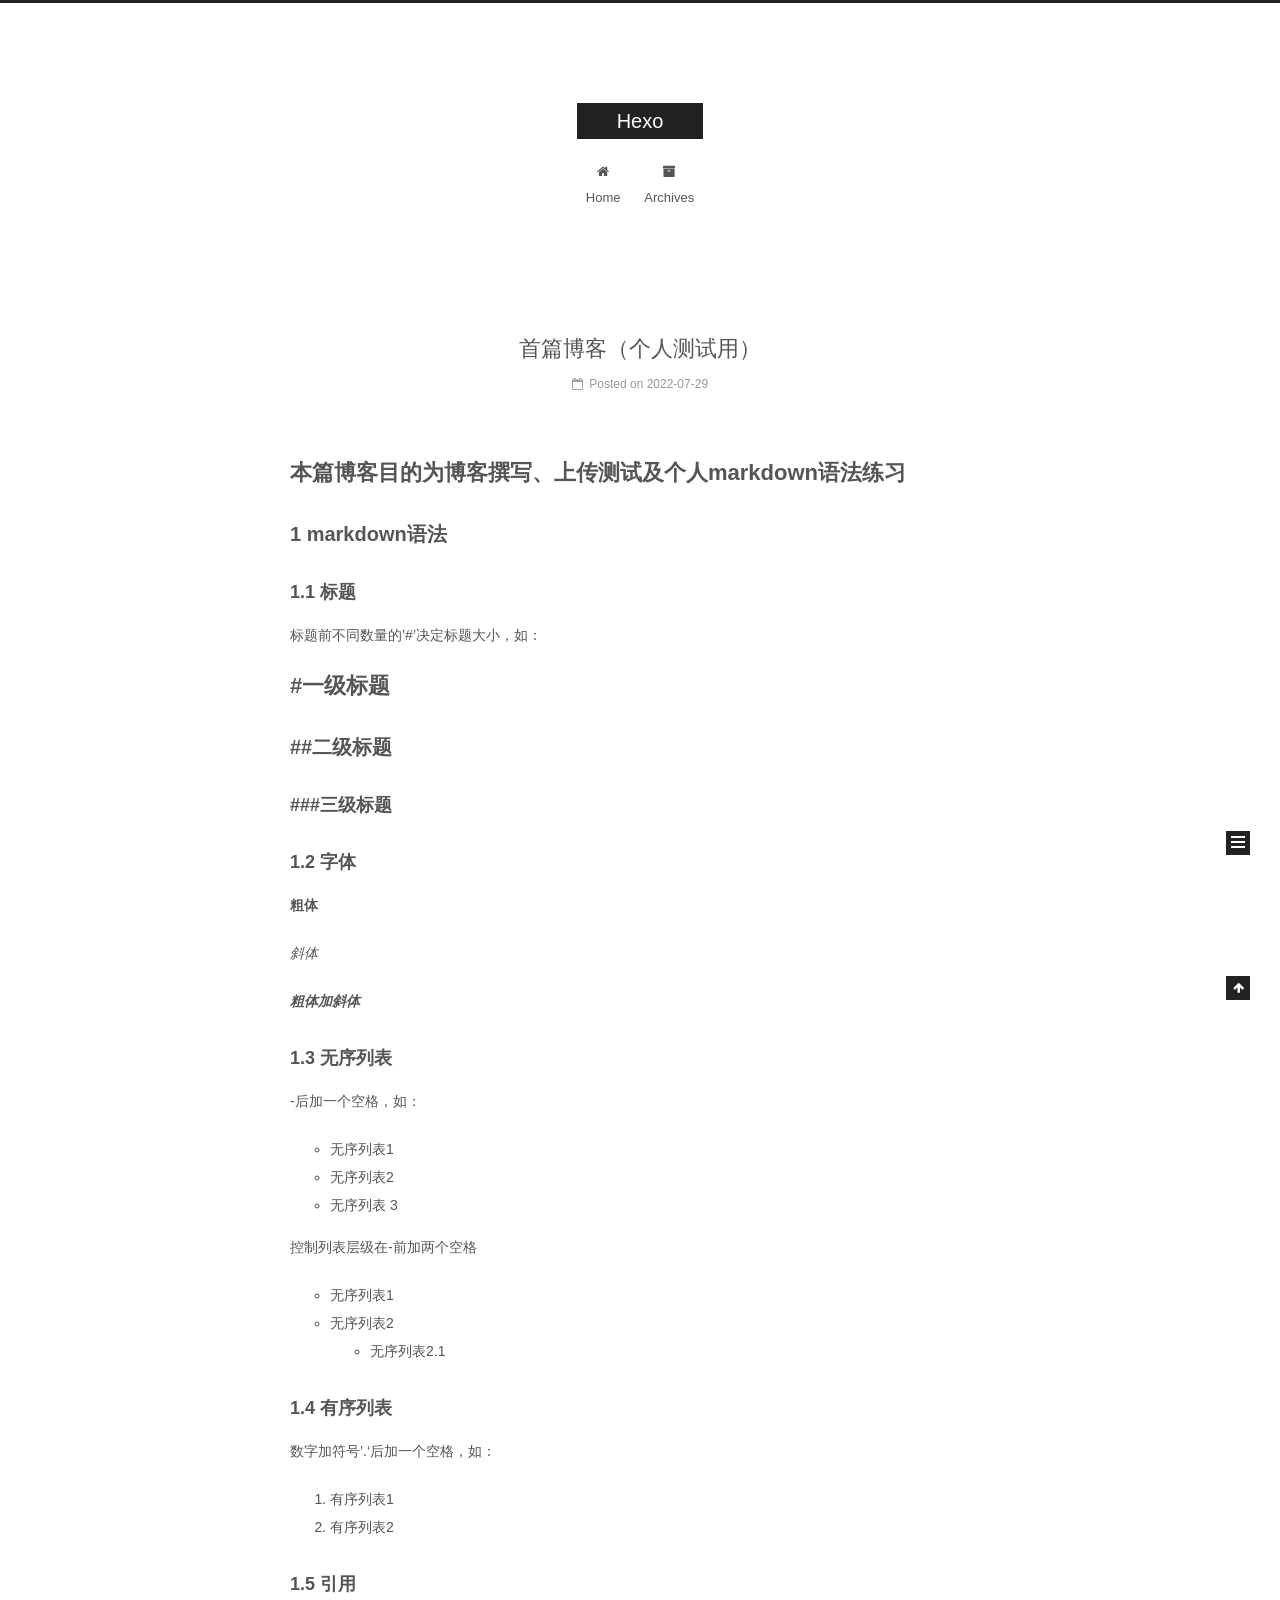
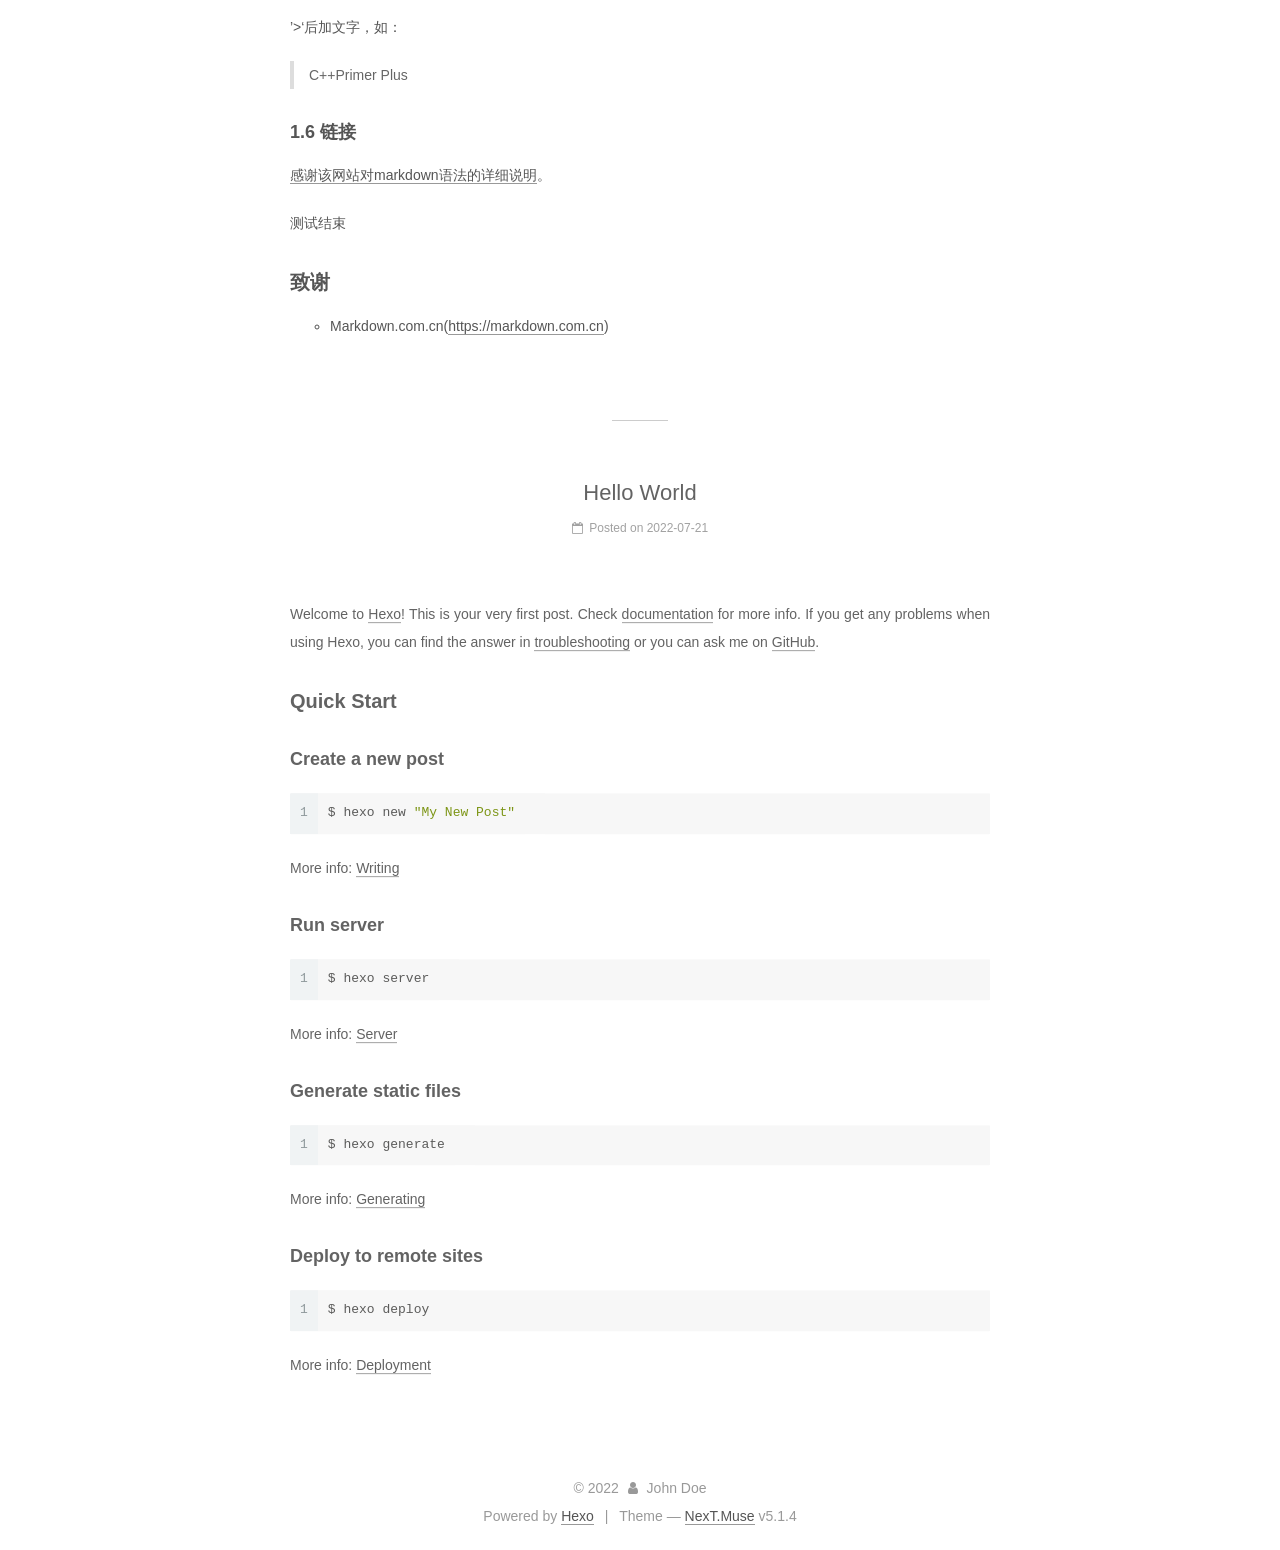
<file: index.html>
<!DOCTYPE html>



  


<html class="theme-next muse use-motion" lang="en">
<head>
  <meta charset="UTF-8"/>
<meta http-equiv="X-UA-Compatible" content="IE=edge" />
<meta name="viewport" content="width=device-width, initial-scale=1, maximum-scale=1"/>
<meta name="theme-color" content="#222">









<meta http-equiv="Cache-Control" content="no-transform" />
<meta http-equiv="Cache-Control" content="no-siteapp" />
















  
  
  <link href="/lib/fancybox/source/jquery.fancybox.css?v=2.1.5" rel="stylesheet" type="text/css" />







<link href="/lib/font-awesome/css/font-awesome.min.css?v=4.6.2" rel="stylesheet" type="text/css" />

<link href="/css/main.css?v=5.1.4" rel="stylesheet" type="text/css" />


  <link rel="apple-touch-icon" sizes="180x180" href="/images/apple-touch-icon-next.png?v=5.1.4">


  <link rel="icon" type="image/png" sizes="32x32" href="/images/favicon-32x32-next.png?v=5.1.4">


  <link rel="icon" type="image/png" sizes="16x16" href="/images/favicon-16x16-next.png?v=5.1.4">


  <link rel="mask-icon" href="/images/logo.svg?v=5.1.4" color="#222">





  <meta name="keywords" content="Hexo, NexT" />










<meta property="og:type" content="website">
<meta property="og:title" content="Hexo">
<meta property="og:url" content="http://gdjotx.github.io/index.html">
<meta property="og:site_name" content="Hexo">
<meta property="og:locale" content="en_US">
<meta property="article:author" content="John Doe">
<meta name="twitter:card" content="summary">



<script type="text/javascript" id="hexo.configurations">
  var NexT = window.NexT || {};
  var CONFIG = {
    root: '',
    scheme: 'Muse',
    version: '5.1.4',
    sidebar: {"position":"left","display":"post","offset":12,"b2t":false,"scrollpercent":false,"onmobile":false},
    fancybox: true,
    tabs: true,
    motion: {"enable":true,"async":false,"transition":{"post_block":"fadeIn","post_header":"slideDownIn","post_body":"slideDownIn","coll_header":"slideLeftIn","sidebar":"slideUpIn"}},
    duoshuo: {
      userId: '0',
      author: 'Author'
    },
    algolia: {
      applicationID: '',
      apiKey: '',
      indexName: '',
      hits: {"per_page":10},
      labels: {"input_placeholder":"Search for Posts","hits_empty":"We didn't find any results for the search: ${query}","hits_stats":"${hits} results found in ${time} ms"}
    }
  };
</script>



  <link rel="canonical" href="http://gdjotx.github.io/"/>





  <title>Hexo</title>
  








<meta name="generator" content="Hexo 6.2.0"></head>

<body itemscope itemtype="http://schema.org/WebPage" lang="en">

  
  
    
  

  <div class="container sidebar-position-left 
  page-home">
    <div class="headband"></div>

    <header id="header" class="header" itemscope itemtype="http://schema.org/WPHeader">
      <div class="header-inner"><div class="site-brand-wrapper">
  <div class="site-meta ">
    

    <div class="custom-logo-site-title">
      <a href="/"  class="brand" rel="start">
        <span class="logo-line-before"><i></i></span>
        <span class="site-title">Hexo</span>
        <span class="logo-line-after"><i></i></span>
      </a>
    </div>
      
        <p class="site-subtitle"></p>
      
  </div>

  <div class="site-nav-toggle">
    <button>
      <span class="btn-bar"></span>
      <span class="btn-bar"></span>
      <span class="btn-bar"></span>
    </button>
  </div>
</div>

<nav class="site-nav">
  

  
    <ul id="menu" class="menu">
      
        
        <li class="menu-item menu-item-home">
          <a href="/%20" rel="section">
            
              <i class="menu-item-icon fa fa-fw fa-home"></i> <br />
            
            Home
          </a>
        </li>
      
        
        <li class="menu-item menu-item-archives">
          <a href="/archives/%20" rel="section">
            
              <i class="menu-item-icon fa fa-fw fa-archive"></i> <br />
            
            Archives
          </a>
        </li>
      

      
    </ul>
  

  
</nav>



 </div>
    </header>

    <main id="main" class="main">
      <div class="main-inner">
        <div class="content-wrap">
          <div id="content" class="content">
            
  <section id="posts" class="posts-expand">
    
      

  

  
  
  

  <article class="post post-type-normal" itemscope itemtype="http://schema.org/Article">
  
  
  
  <div class="post-block">
    <link itemprop="mainEntityOfPage" href="http://gdjotx.github.io/2022/07/29/My%20New%20Post/">

    <span hidden itemprop="author" itemscope itemtype="http://schema.org/Person">
      <meta itemprop="name" content="">
      <meta itemprop="description" content="">
      <meta itemprop="image" content="/images/avatar.gif">
    </span>

    <span hidden itemprop="publisher" itemscope itemtype="http://schema.org/Organization">
      <meta itemprop="name" content="Hexo">
    </span>

    
      <header class="post-header">

        
        
          <h1 class="post-title" itemprop="name headline">
                
                <a class="post-title-link" href="/2022/07/29/My%20New%20Post/" itemprop="url">首篇博客（个人测试用）</a></h1>
        

        <div class="post-meta">
          <span class="post-time">
            
              <span class="post-meta-item-icon">
                <i class="fa fa-calendar-o"></i>
              </span>
              
                <span class="post-meta-item-text">Posted on</span>
              
              <time title="Post created" itemprop="dateCreated datePublished" datetime="2022-07-29T12:29:41+08:00">
                2022-07-29
              </time>
            

            

            
          </span>

          

          
            
          

          
          

          

          

          

        </div>
      </header>
    

    
    
    
    <div class="post-body" itemprop="articleBody">

      
      

      
        
          
            <h1 id="本篇博客目的为博客撰写、上传测试及个人markdown语法练习"><a href="#本篇博客目的为博客撰写、上传测试及个人markdown语法练习" class="headerlink" title="本篇博客目的为博客撰写、上传测试及个人markdown语法练习"></a>本篇博客目的为博客撰写、上传测试及个人markdown语法练习</h1><h2 id="1-markdown语法"><a href="#1-markdown语法" class="headerlink" title="1 markdown语法"></a>1 markdown语法</h2><h3 id="1-1-标题"><a href="#1-1-标题" class="headerlink" title="1.1 标题"></a>1.1 标题</h3><p>标题前不同数量的’#’决定标题大小，如：</p>
<h1 id="一级标题"><a href="#一级标题" class="headerlink" title="#一级标题"></a>#一级标题</h1><h2 id="二级标题"><a href="#二级标题" class="headerlink" title="##二级标题"></a>##二级标题</h2><h3 id="三级标题"><a href="#三级标题" class="headerlink" title="###三级标题"></a>###三级标题</h3><h3 id="1-2-字体"><a href="#1-2-字体" class="headerlink" title="1.2 字体"></a>1.2 字体</h3><p><strong>粗体</strong></p>
<p><em>斜体</em></p>
<p><em><strong>粗体加斜体</strong></em></p>
<h3 id="1-3-无序列表"><a href="#1-3-无序列表" class="headerlink" title="1.3 无序列表"></a>1.3 无序列表</h3><p>-后加一个空格，如：</p>
<ul>
<li>无序列表1</li>
<li>无序列表2</li>
<li>无序列表 3</li>
</ul>
<p>控制列表层级在-前加两个空格</p>
<ul>
<li>无序列表1</li>
<li>无序列表2<ul>
<li>无序列表2.1</li>
</ul>
</li>
</ul>
<h3 id="1-4-有序列表"><a href="#1-4-有序列表" class="headerlink" title="1.4 有序列表"></a>1.4 有序列表</h3><p>数字加符号’.‘后加一个空格，如：</p>
<ol>
<li>有序列表1</li>
<li>有序列表2</li>
</ol>
<h3 id="1-5-引用"><a href="#1-5-引用" class="headerlink" title="1.5 引用"></a>1.5 引用</h3><p>’&gt;‘后加文字，如：</p>
<blockquote>
<p>C++Primer Plus</p>
</blockquote>
<h3 id="1-6-链接"><a href="#1-6-链接" class="headerlink" title="1.6 链接"></a>1.6 链接</h3><p><a target="_blank" rel="noopener" href="https://markdown.com.cn/">感谢该网站对markdown语法的详细说明</a>。</p>
<p>测试结束</p>
<h2 id="致谢"><a href="#致谢" class="headerlink" title="致谢"></a>致谢</h2><ul>
<li>Markdown.com.cn(<a target="_blank" rel="noopener" href="https://markdown.com.cn/">https://markdown.com.cn</a>)</li>
</ul>

          
        
      
    </div>
    
    
    

    

    

    

    <footer class="post-footer">
      

      

      

      
      
        <div class="post-eof"></div>
      
    </footer>
  </div>
  
  
  
  </article>


    
      

  

  
  
  

  <article class="post post-type-normal" itemscope itemtype="http://schema.org/Article">
  
  
  
  <div class="post-block">
    <link itemprop="mainEntityOfPage" href="http://gdjotx.github.io/2022/07/21/hello-world/">

    <span hidden itemprop="author" itemscope itemtype="http://schema.org/Person">
      <meta itemprop="name" content="">
      <meta itemprop="description" content="">
      <meta itemprop="image" content="/images/avatar.gif">
    </span>

    <span hidden itemprop="publisher" itemscope itemtype="http://schema.org/Organization">
      <meta itemprop="name" content="Hexo">
    </span>

    
      <header class="post-header">

        
        
          <h1 class="post-title" itemprop="name headline">
                
                <a class="post-title-link" href="/2022/07/21/hello-world/" itemprop="url">Hello World</a></h1>
        

        <div class="post-meta">
          <span class="post-time">
            
              <span class="post-meta-item-icon">
                <i class="fa fa-calendar-o"></i>
              </span>
              
                <span class="post-meta-item-text">Posted on</span>
              
              <time title="Post created" itemprop="dateCreated datePublished" datetime="2022-07-21T23:25:02+08:00">
                2022-07-21
              </time>
            

            

            
          </span>

          

          
            
          

          
          

          

          

          

        </div>
      </header>
    

    
    
    
    <div class="post-body" itemprop="articleBody">

      
      

      
        
          
            <p>Welcome to <a target="_blank" rel="noopener" href="https://hexo.io/">Hexo</a>! This is your very first post. Check <a target="_blank" rel="noopener" href="https://hexo.io/docs/">documentation</a> for more info. If you get any problems when using Hexo, you can find the answer in <a target="_blank" rel="noopener" href="https://hexo.io/docs/troubleshooting.html">troubleshooting</a> or you can ask me on <a target="_blank" rel="noopener" href="https://github.com/hexojs/hexo/issues">GitHub</a>.</p>
<h2 id="Quick-Start"><a href="#Quick-Start" class="headerlink" title="Quick Start"></a>Quick Start</h2><h3 id="Create-a-new-post"><a href="#Create-a-new-post" class="headerlink" title="Create a new post"></a>Create a new post</h3><figure class="highlight bash"><table><tr><td class="gutter"><pre><span class="line">1</span><br></pre></td><td class="code"><pre><span class="line">$ hexo new <span class="string">&quot;My New Post&quot;</span></span><br></pre></td></tr></table></figure>

<p>More info: <a target="_blank" rel="noopener" href="https://hexo.io/docs/writing.html">Writing</a></p>
<h3 id="Run-server"><a href="#Run-server" class="headerlink" title="Run server"></a>Run server</h3><figure class="highlight bash"><table><tr><td class="gutter"><pre><span class="line">1</span><br></pre></td><td class="code"><pre><span class="line">$ hexo server</span><br></pre></td></tr></table></figure>

<p>More info: <a target="_blank" rel="noopener" href="https://hexo.io/docs/server.html">Server</a></p>
<h3 id="Generate-static-files"><a href="#Generate-static-files" class="headerlink" title="Generate static files"></a>Generate static files</h3><figure class="highlight bash"><table><tr><td class="gutter"><pre><span class="line">1</span><br></pre></td><td class="code"><pre><span class="line">$ hexo generate</span><br></pre></td></tr></table></figure>

<p>More info: <a target="_blank" rel="noopener" href="https://hexo.io/docs/generating.html">Generating</a></p>
<h3 id="Deploy-to-remote-sites"><a href="#Deploy-to-remote-sites" class="headerlink" title="Deploy to remote sites"></a>Deploy to remote sites</h3><figure class="highlight bash"><table><tr><td class="gutter"><pre><span class="line">1</span><br></pre></td><td class="code"><pre><span class="line">$ hexo deploy</span><br></pre></td></tr></table></figure>

<p>More info: <a target="_blank" rel="noopener" href="https://hexo.io/docs/one-command-deployment.html">Deployment</a></p>

          
        
      
    </div>
    
    
    

    

    

    

    <footer class="post-footer">
      

      

      

      
      
        <div class="post-eof"></div>
      
    </footer>
  </div>
  
  
  
  </article>


    
  </section>

  


          </div>
          


          

        </div>
        
          
  
  <div class="sidebar-toggle">
    <div class="sidebar-toggle-line-wrap">
      <span class="sidebar-toggle-line sidebar-toggle-line-first"></span>
      <span class="sidebar-toggle-line sidebar-toggle-line-middle"></span>
      <span class="sidebar-toggle-line sidebar-toggle-line-last"></span>
    </div>
  </div>

  <aside id="sidebar" class="sidebar">
    
    <div class="sidebar-inner">

      

      

      <section class="site-overview-wrap sidebar-panel sidebar-panel-active">
        <div class="site-overview">
          <div class="site-author motion-element" itemprop="author" itemscope itemtype="http://schema.org/Person">
            
              <p class="site-author-name" itemprop="name"></p>
              <p class="site-description motion-element" itemprop="description"></p>
          </div>

          <nav class="site-state motion-element">

            
              <div class="site-state-item site-state-posts">
              
                <a href="/archives/%20%7C%7C%20archive">
              
                  <span class="site-state-item-count">2</span>
                  <span class="site-state-item-name">posts</span>
                </a>
              </div>
            

            

            

          </nav>

          

          

          
          

          
          

          

        </div>
      </section>

      

      

    </div>
  </aside>


        
      </div>
    </main>

    <footer id="footer" class="footer">
      <div class="footer-inner">
        <div class="copyright">&copy; <span itemprop="copyrightYear">2022</span>
  <span class="with-love">
    <i class="fa fa-user"></i>
  </span>
  <span class="author" itemprop="copyrightHolder">John Doe</span>

  
</div>


  <div class="powered-by">Powered by <a class="theme-link" target="_blank" href="https://hexo.io">Hexo</a></div>



  <span class="post-meta-divider">|</span>



  <div class="theme-info">Theme &mdash; <a class="theme-link" target="_blank" href="https://github.com/iissnan/hexo-theme-next">NexT.Muse</a> v5.1.4</div>




        







        
      </div>
    </footer>

    
      <div class="back-to-top">
        <i class="fa fa-arrow-up"></i>
        
      </div>
    

    

  </div>

  

<script type="text/javascript">
  if (Object.prototype.toString.call(window.Promise) !== '[object Function]') {
    window.Promise = null;
  }
</script>









  












  
  
    <script type="text/javascript" src="/lib/jquery/index.js?v=2.1.3"></script>
  

  
  
    <script type="text/javascript" src="/lib/fastclick/lib/fastclick.min.js?v=1.0.6"></script>
  

  
  
    <script type="text/javascript" src="/lib/jquery_lazyload/jquery.lazyload.js?v=1.9.7"></script>
  

  
  
    <script type="text/javascript" src="/lib/velocity/velocity.min.js?v=1.2.1"></script>
  

  
  
    <script type="text/javascript" src="/lib/velocity/velocity.ui.min.js?v=1.2.1"></script>
  

  
  
    <script type="text/javascript" src="/lib/fancybox/source/jquery.fancybox.pack.js?v=2.1.5"></script>
  


  


  <script type="text/javascript" src="/js/src/utils.js?v=5.1.4"></script>

  <script type="text/javascript" src="/js/src/motion.js?v=5.1.4"></script>



  
  

  

  


  <script type="text/javascript" src="/js/src/bootstrap.js?v=5.1.4"></script>



  


  




	





  





  












  





  

  

  

  
  

  

  

  

</body>
</html>
</file>
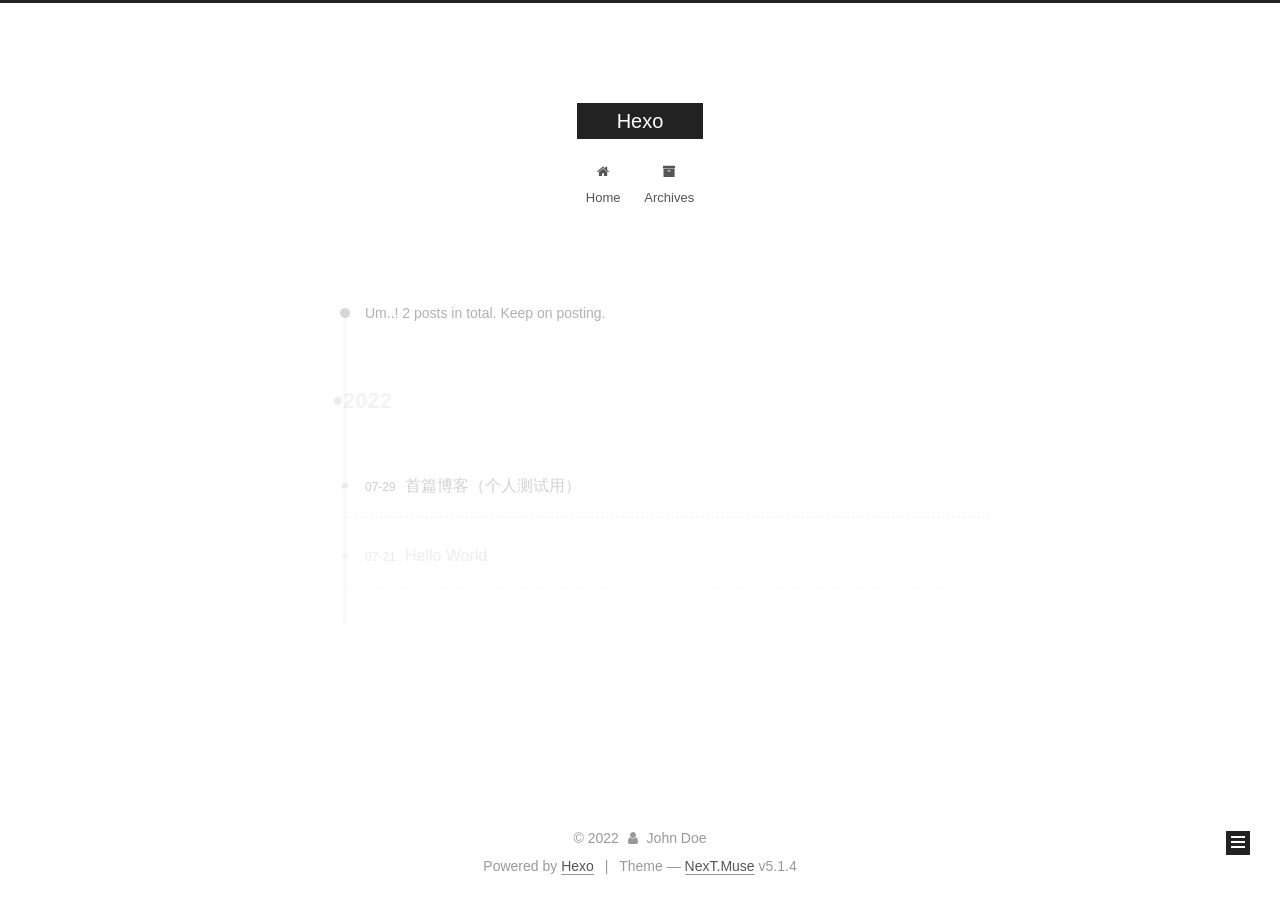
<file: archives/index.html>
<!DOCTYPE html>



  


<html class="theme-next muse use-motion" lang="en">
<head>
  <meta charset="UTF-8"/>
<meta http-equiv="X-UA-Compatible" content="IE=edge" />
<meta name="viewport" content="width=device-width, initial-scale=1, maximum-scale=1"/>
<meta name="theme-color" content="#222">









<meta http-equiv="Cache-Control" content="no-transform" />
<meta http-equiv="Cache-Control" content="no-siteapp" />
















  
  
  <link href="/lib/fancybox/source/jquery.fancybox.css?v=2.1.5" rel="stylesheet" type="text/css" />







<link href="/lib/font-awesome/css/font-awesome.min.css?v=4.6.2" rel="stylesheet" type="text/css" />

<link href="/css/main.css?v=5.1.4" rel="stylesheet" type="text/css" />


  <link rel="apple-touch-icon" sizes="180x180" href="/images/apple-touch-icon-next.png?v=5.1.4">


  <link rel="icon" type="image/png" sizes="32x32" href="/images/favicon-32x32-next.png?v=5.1.4">


  <link rel="icon" type="image/png" sizes="16x16" href="/images/favicon-16x16-next.png?v=5.1.4">


  <link rel="mask-icon" href="/images/logo.svg?v=5.1.4" color="#222">





  <meta name="keywords" content="Hexo, NexT" />










<meta property="og:type" content="website">
<meta property="og:title" content="Hexo">
<meta property="og:url" content="http://gdjotx.github.io/archives/index.html">
<meta property="og:site_name" content="Hexo">
<meta property="og:locale" content="en_US">
<meta property="article:author" content="John Doe">
<meta name="twitter:card" content="summary">



<script type="text/javascript" id="hexo.configurations">
  var NexT = window.NexT || {};
  var CONFIG = {
    root: '',
    scheme: 'Muse',
    version: '5.1.4',
    sidebar: {"position":"left","display":"post","offset":12,"b2t":false,"scrollpercent":false,"onmobile":false},
    fancybox: true,
    tabs: true,
    motion: {"enable":true,"async":false,"transition":{"post_block":"fadeIn","post_header":"slideDownIn","post_body":"slideDownIn","coll_header":"slideLeftIn","sidebar":"slideUpIn"}},
    duoshuo: {
      userId: '0',
      author: 'Author'
    },
    algolia: {
      applicationID: '',
      apiKey: '',
      indexName: '',
      hits: {"per_page":10},
      labels: {"input_placeholder":"Search for Posts","hits_empty":"We didn't find any results for the search: ${query}","hits_stats":"${hits} results found in ${time} ms"}
    }
  };
</script>



  <link rel="canonical" href="http://gdjotx.github.io/archives/"/>





  <title>Archive | Hexo</title>
  








<meta name="generator" content="Hexo 6.2.0"></head>

<body itemscope itemtype="http://schema.org/WebPage" lang="en">

  
  
    
  

  <div class="container sidebar-position-left page-archive">
    <div class="headband"></div>

    <header id="header" class="header" itemscope itemtype="http://schema.org/WPHeader">
      <div class="header-inner"><div class="site-brand-wrapper">
  <div class="site-meta ">
    

    <div class="custom-logo-site-title">
      <a href="/"  class="brand" rel="start">
        <span class="logo-line-before"><i></i></span>
        <span class="site-title">Hexo</span>
        <span class="logo-line-after"><i></i></span>
      </a>
    </div>
      
        <p class="site-subtitle"></p>
      
  </div>

  <div class="site-nav-toggle">
    <button>
      <span class="btn-bar"></span>
      <span class="btn-bar"></span>
      <span class="btn-bar"></span>
    </button>
  </div>
</div>

<nav class="site-nav">
  

  
    <ul id="menu" class="menu">
      
        
        <li class="menu-item menu-item-home">
          <a href="/%20" rel="section">
            
              <i class="menu-item-icon fa fa-fw fa-home"></i> <br />
            
            Home
          </a>
        </li>
      
        
        <li class="menu-item menu-item-archives">
          <a href="/archives/%20" rel="section">
            
              <i class="menu-item-icon fa fa-fw fa-archive"></i> <br />
            
            Archives
          </a>
        </li>
      

      
    </ul>
  

  
</nav>



 </div>
    </header>

    <main id="main" class="main">
      <div class="main-inner">
        <div class="content-wrap">
          <div id="content" class="content">
            

  
  
  
  <div class="post-block archive">
    <div id="posts" class="posts-collapse">
      <span class="archive-move-on"></span>

      <span class="archive-page-counter">
        
        
        
          
        
        Um..! 2 posts in total. Keep on posting.
      </span>

      

        
        
        

        
          
          <div class="collection-title">
            <h1 class="archive-year" id="archive-year-2022">2022</h1>
          </div>
        
        

        

  <article class="post post-type-normal" itemscope itemtype="http://schema.org/Article">
    <header class="post-header">

      <h2 class="post-title">
        
            <a class="post-title-link" href="/2022/07/29/My%20New%20Post/" itemprop="url">
              
                <span itemprop="name">首篇博客（个人测试用）</span>
              
            </a>
        
      </h2>

      <div class="post-meta">
        <time class="post-time" itemprop="dateCreated"
              datetime="2022-07-29T12:29:41+08:00"
              content="2022-07-29" >
          07-29
        </time>
      </div>

    </header>
  </article>



      

        
        
        

        
        

        

  <article class="post post-type-normal" itemscope itemtype="http://schema.org/Article">
    <header class="post-header">

      <h2 class="post-title">
        
            <a class="post-title-link" href="/2022/07/21/hello-world/" itemprop="url">
              
                <span itemprop="name">Hello World</span>
              
            </a>
        
      </h2>

      <div class="post-meta">
        <time class="post-time" itemprop="dateCreated"
              datetime="2022-07-21T23:25:02+08:00"
              content="2022-07-21" >
          07-21
        </time>
      </div>

    </header>
  </article>



      

    </div>
  </div>
  
  
  

  



          </div>
          


          

        </div>
        
          
  
  <div class="sidebar-toggle">
    <div class="sidebar-toggle-line-wrap">
      <span class="sidebar-toggle-line sidebar-toggle-line-first"></span>
      <span class="sidebar-toggle-line sidebar-toggle-line-middle"></span>
      <span class="sidebar-toggle-line sidebar-toggle-line-last"></span>
    </div>
  </div>

  <aside id="sidebar" class="sidebar">
    
    <div class="sidebar-inner">

      

      

      <section class="site-overview-wrap sidebar-panel sidebar-panel-active">
        <div class="site-overview">
          <div class="site-author motion-element" itemprop="author" itemscope itemtype="http://schema.org/Person">
            
              <p class="site-author-name" itemprop="name"></p>
              <p class="site-description motion-element" itemprop="description"></p>
          </div>

          <nav class="site-state motion-element">

            
              <div class="site-state-item site-state-posts">
              
                <a href="/archives/%20%7C%7C%20archive">
              
                  <span class="site-state-item-count">2</span>
                  <span class="site-state-item-name">posts</span>
                </a>
              </div>
            

            

            

          </nav>

          

          

          
          

          
          

          

        </div>
      </section>

      

      

    </div>
  </aside>


        
      </div>
    </main>

    <footer id="footer" class="footer">
      <div class="footer-inner">
        <div class="copyright">&copy; <span itemprop="copyrightYear">2022</span>
  <span class="with-love">
    <i class="fa fa-user"></i>
  </span>
  <span class="author" itemprop="copyrightHolder">John Doe</span>

  
</div>


  <div class="powered-by">Powered by <a class="theme-link" target="_blank" href="https://hexo.io">Hexo</a></div>



  <span class="post-meta-divider">|</span>



  <div class="theme-info">Theme &mdash; <a class="theme-link" target="_blank" href="https://github.com/iissnan/hexo-theme-next">NexT.Muse</a> v5.1.4</div>




        







        
      </div>
    </footer>

    
      <div class="back-to-top">
        <i class="fa fa-arrow-up"></i>
        
      </div>
    

    

  </div>

  

<script type="text/javascript">
  if (Object.prototype.toString.call(window.Promise) !== '[object Function]') {
    window.Promise = null;
  }
</script>









  












  
  
    <script type="text/javascript" src="/lib/jquery/index.js?v=2.1.3"></script>
  

  
  
    <script type="text/javascript" src="/lib/fastclick/lib/fastclick.min.js?v=1.0.6"></script>
  

  
  
    <script type="text/javascript" src="/lib/jquery_lazyload/jquery.lazyload.js?v=1.9.7"></script>
  

  
  
    <script type="text/javascript" src="/lib/velocity/velocity.min.js?v=1.2.1"></script>
  

  
  
    <script type="text/javascript" src="/lib/velocity/velocity.ui.min.js?v=1.2.1"></script>
  

  
  
    <script type="text/javascript" src="/lib/fancybox/source/jquery.fancybox.pack.js?v=2.1.5"></script>
  


  


  <script type="text/javascript" src="/js/src/utils.js?v=5.1.4"></script>

  <script type="text/javascript" src="/js/src/motion.js?v=5.1.4"></script>



  
  

  

  


  <script type="text/javascript" src="/js/src/bootstrap.js?v=5.1.4"></script>



  


  




	





  





  












  





  

  

  

  
  

  

  

  

</body>
</html>
</file>
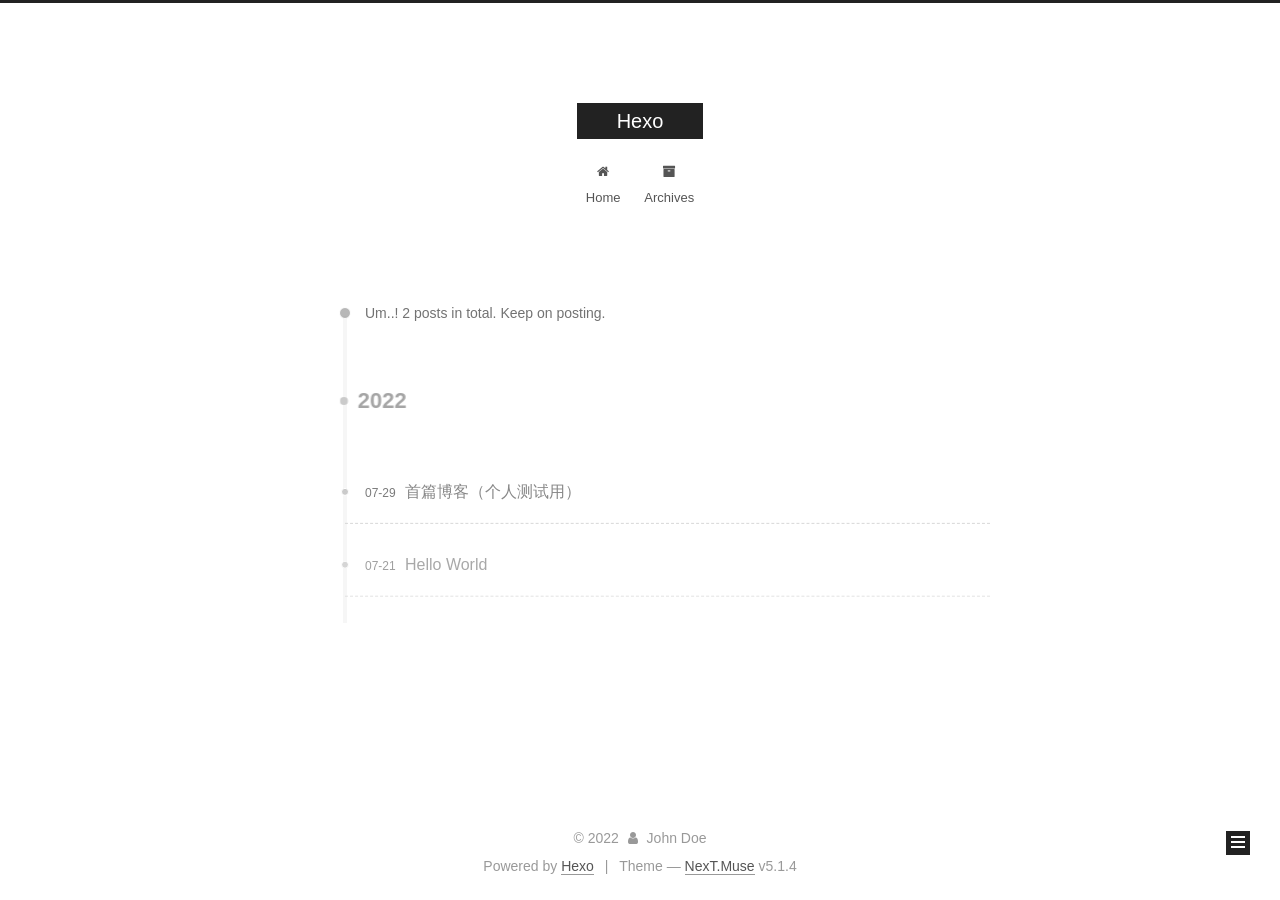
<file: archives/2022/index.html>
<!DOCTYPE html>



  


<html class="theme-next muse use-motion" lang="en">
<head>
  <meta charset="UTF-8"/>
<meta http-equiv="X-UA-Compatible" content="IE=edge" />
<meta name="viewport" content="width=device-width, initial-scale=1, maximum-scale=1"/>
<meta name="theme-color" content="#222">









<meta http-equiv="Cache-Control" content="no-transform" />
<meta http-equiv="Cache-Control" content="no-siteapp" />
















  
  
  <link href="/lib/fancybox/source/jquery.fancybox.css?v=2.1.5" rel="stylesheet" type="text/css" />







<link href="/lib/font-awesome/css/font-awesome.min.css?v=4.6.2" rel="stylesheet" type="text/css" />

<link href="/css/main.css?v=5.1.4" rel="stylesheet" type="text/css" />


  <link rel="apple-touch-icon" sizes="180x180" href="/images/apple-touch-icon-next.png?v=5.1.4">


  <link rel="icon" type="image/png" sizes="32x32" href="/images/favicon-32x32-next.png?v=5.1.4">


  <link rel="icon" type="image/png" sizes="16x16" href="/images/favicon-16x16-next.png?v=5.1.4">


  <link rel="mask-icon" href="/images/logo.svg?v=5.1.4" color="#222">





  <meta name="keywords" content="Hexo, NexT" />










<meta property="og:type" content="website">
<meta property="og:title" content="Hexo">
<meta property="og:url" content="http://gdjotx.github.io/archives/2022/index.html">
<meta property="og:site_name" content="Hexo">
<meta property="og:locale" content="en_US">
<meta property="article:author" content="John Doe">
<meta name="twitter:card" content="summary">



<script type="text/javascript" id="hexo.configurations">
  var NexT = window.NexT || {};
  var CONFIG = {
    root: '',
    scheme: 'Muse',
    version: '5.1.4',
    sidebar: {"position":"left","display":"post","offset":12,"b2t":false,"scrollpercent":false,"onmobile":false},
    fancybox: true,
    tabs: true,
    motion: {"enable":true,"async":false,"transition":{"post_block":"fadeIn","post_header":"slideDownIn","post_body":"slideDownIn","coll_header":"slideLeftIn","sidebar":"slideUpIn"}},
    duoshuo: {
      userId: '0',
      author: 'Author'
    },
    algolia: {
      applicationID: '',
      apiKey: '',
      indexName: '',
      hits: {"per_page":10},
      labels: {"input_placeholder":"Search for Posts","hits_empty":"We didn't find any results for the search: ${query}","hits_stats":"${hits} results found in ${time} ms"}
    }
  };
</script>



  <link rel="canonical" href="http://gdjotx.github.io/archives/2022/"/>





  <title>Archive | Hexo</title>
  








<meta name="generator" content="Hexo 6.2.0"></head>

<body itemscope itemtype="http://schema.org/WebPage" lang="en">

  
  
    
  

  <div class="container sidebar-position-left page-archive">
    <div class="headband"></div>

    <header id="header" class="header" itemscope itemtype="http://schema.org/WPHeader">
      <div class="header-inner"><div class="site-brand-wrapper">
  <div class="site-meta ">
    

    <div class="custom-logo-site-title">
      <a href="/"  class="brand" rel="start">
        <span class="logo-line-before"><i></i></span>
        <span class="site-title">Hexo</span>
        <span class="logo-line-after"><i></i></span>
      </a>
    </div>
      
        <p class="site-subtitle"></p>
      
  </div>

  <div class="site-nav-toggle">
    <button>
      <span class="btn-bar"></span>
      <span class="btn-bar"></span>
      <span class="btn-bar"></span>
    </button>
  </div>
</div>

<nav class="site-nav">
  

  
    <ul id="menu" class="menu">
      
        
        <li class="menu-item menu-item-home">
          <a href="/%20" rel="section">
            
              <i class="menu-item-icon fa fa-fw fa-home"></i> <br />
            
            Home
          </a>
        </li>
      
        
        <li class="menu-item menu-item-archives">
          <a href="/archives/%20" rel="section">
            
              <i class="menu-item-icon fa fa-fw fa-archive"></i> <br />
            
            Archives
          </a>
        </li>
      

      
    </ul>
  

  
</nav>



 </div>
    </header>

    <main id="main" class="main">
      <div class="main-inner">
        <div class="content-wrap">
          <div id="content" class="content">
            

  
  
  
  <div class="post-block archive">
    <div id="posts" class="posts-collapse">
      <span class="archive-move-on"></span>

      <span class="archive-page-counter">
        
        
        
          
        
        Um..! 2 posts in total. Keep on posting.
      </span>

      

        
        
        

        
          
          <div class="collection-title">
            <h1 class="archive-year" id="archive-year-2022">2022</h1>
          </div>
        
        

        

  <article class="post post-type-normal" itemscope itemtype="http://schema.org/Article">
    <header class="post-header">

      <h2 class="post-title">
        
            <a class="post-title-link" href="/2022/07/29/My%20New%20Post/" itemprop="url">
              
                <span itemprop="name">首篇博客（个人测试用）</span>
              
            </a>
        
      </h2>

      <div class="post-meta">
        <time class="post-time" itemprop="dateCreated"
              datetime="2022-07-29T12:29:41+08:00"
              content="2022-07-29" >
          07-29
        </time>
      </div>

    </header>
  </article>



      

        
        
        

        
        

        

  <article class="post post-type-normal" itemscope itemtype="http://schema.org/Article">
    <header class="post-header">

      <h2 class="post-title">
        
            <a class="post-title-link" href="/2022/07/21/hello-world/" itemprop="url">
              
                <span itemprop="name">Hello World</span>
              
            </a>
        
      </h2>

      <div class="post-meta">
        <time class="post-time" itemprop="dateCreated"
              datetime="2022-07-21T23:25:02+08:00"
              content="2022-07-21" >
          07-21
        </time>
      </div>

    </header>
  </article>



      

    </div>
  </div>
  
  
  

  



          </div>
          


          

        </div>
        
          
  
  <div class="sidebar-toggle">
    <div class="sidebar-toggle-line-wrap">
      <span class="sidebar-toggle-line sidebar-toggle-line-first"></span>
      <span class="sidebar-toggle-line sidebar-toggle-line-middle"></span>
      <span class="sidebar-toggle-line sidebar-toggle-line-last"></span>
    </div>
  </div>

  <aside id="sidebar" class="sidebar">
    
    <div class="sidebar-inner">

      

      

      <section class="site-overview-wrap sidebar-panel sidebar-panel-active">
        <div class="site-overview">
          <div class="site-author motion-element" itemprop="author" itemscope itemtype="http://schema.org/Person">
            
              <p class="site-author-name" itemprop="name"></p>
              <p class="site-description motion-element" itemprop="description"></p>
          </div>

          <nav class="site-state motion-element">

            
              <div class="site-state-item site-state-posts">
              
                <a href="/archives/%20%7C%7C%20archive">
              
                  <span class="site-state-item-count">2</span>
                  <span class="site-state-item-name">posts</span>
                </a>
              </div>
            

            

            

          </nav>

          

          

          
          

          
          

          

        </div>
      </section>

      

      

    </div>
  </aside>


        
      </div>
    </main>

    <footer id="footer" class="footer">
      <div class="footer-inner">
        <div class="copyright">&copy; <span itemprop="copyrightYear">2022</span>
  <span class="with-love">
    <i class="fa fa-user"></i>
  </span>
  <span class="author" itemprop="copyrightHolder">John Doe</span>

  
</div>


  <div class="powered-by">Powered by <a class="theme-link" target="_blank" href="https://hexo.io">Hexo</a></div>



  <span class="post-meta-divider">|</span>



  <div class="theme-info">Theme &mdash; <a class="theme-link" target="_blank" href="https://github.com/iissnan/hexo-theme-next">NexT.Muse</a> v5.1.4</div>




        







        
      </div>
    </footer>

    
      <div class="back-to-top">
        <i class="fa fa-arrow-up"></i>
        
      </div>
    

    

  </div>

  

<script type="text/javascript">
  if (Object.prototype.toString.call(window.Promise) !== '[object Function]') {
    window.Promise = null;
  }
</script>









  












  
  
    <script type="text/javascript" src="/lib/jquery/index.js?v=2.1.3"></script>
  

  
  
    <script type="text/javascript" src="/lib/fastclick/lib/fastclick.min.js?v=1.0.6"></script>
  

  
  
    <script type="text/javascript" src="/lib/jquery_lazyload/jquery.lazyload.js?v=1.9.7"></script>
  

  
  
    <script type="text/javascript" src="/lib/velocity/velocity.min.js?v=1.2.1"></script>
  

  
  
    <script type="text/javascript" src="/lib/velocity/velocity.ui.min.js?v=1.2.1"></script>
  

  
  
    <script type="text/javascript" src="/lib/fancybox/source/jquery.fancybox.pack.js?v=2.1.5"></script>
  


  


  <script type="text/javascript" src="/js/src/utils.js?v=5.1.4"></script>

  <script type="text/javascript" src="/js/src/motion.js?v=5.1.4"></script>



  
  

  

  


  <script type="text/javascript" src="/js/src/bootstrap.js?v=5.1.4"></script>



  


  




	





  





  












  





  

  

  

  
  

  

  

  

</body>
</html>
</file>
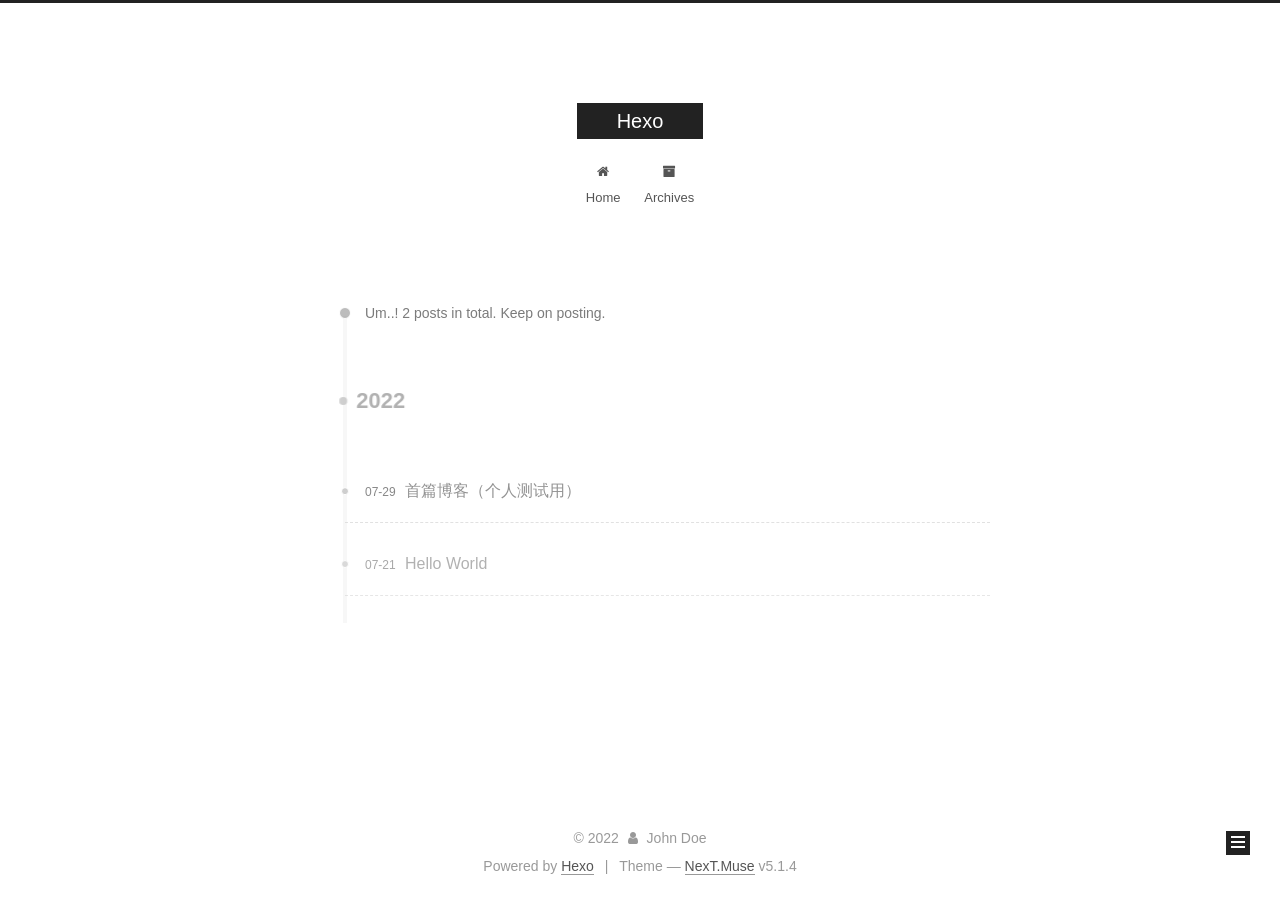
<file: archives/2022/07/index.html>
<!DOCTYPE html>



  


<html class="theme-next muse use-motion" lang="en">
<head>
  <meta charset="UTF-8"/>
<meta http-equiv="X-UA-Compatible" content="IE=edge" />
<meta name="viewport" content="width=device-width, initial-scale=1, maximum-scale=1"/>
<meta name="theme-color" content="#222">









<meta http-equiv="Cache-Control" content="no-transform" />
<meta http-equiv="Cache-Control" content="no-siteapp" />
















  
  
  <link href="/lib/fancybox/source/jquery.fancybox.css?v=2.1.5" rel="stylesheet" type="text/css" />







<link href="/lib/font-awesome/css/font-awesome.min.css?v=4.6.2" rel="stylesheet" type="text/css" />

<link href="/css/main.css?v=5.1.4" rel="stylesheet" type="text/css" />


  <link rel="apple-touch-icon" sizes="180x180" href="/images/apple-touch-icon-next.png?v=5.1.4">


  <link rel="icon" type="image/png" sizes="32x32" href="/images/favicon-32x32-next.png?v=5.1.4">


  <link rel="icon" type="image/png" sizes="16x16" href="/images/favicon-16x16-next.png?v=5.1.4">


  <link rel="mask-icon" href="/images/logo.svg?v=5.1.4" color="#222">





  <meta name="keywords" content="Hexo, NexT" />










<meta property="og:type" content="website">
<meta property="og:title" content="Hexo">
<meta property="og:url" content="http://gdjotx.github.io/archives/2022/07/index.html">
<meta property="og:site_name" content="Hexo">
<meta property="og:locale" content="en_US">
<meta property="article:author" content="John Doe">
<meta name="twitter:card" content="summary">



<script type="text/javascript" id="hexo.configurations">
  var NexT = window.NexT || {};
  var CONFIG = {
    root: '',
    scheme: 'Muse',
    version: '5.1.4',
    sidebar: {"position":"left","display":"post","offset":12,"b2t":false,"scrollpercent":false,"onmobile":false},
    fancybox: true,
    tabs: true,
    motion: {"enable":true,"async":false,"transition":{"post_block":"fadeIn","post_header":"slideDownIn","post_body":"slideDownIn","coll_header":"slideLeftIn","sidebar":"slideUpIn"}},
    duoshuo: {
      userId: '0',
      author: 'Author'
    },
    algolia: {
      applicationID: '',
      apiKey: '',
      indexName: '',
      hits: {"per_page":10},
      labels: {"input_placeholder":"Search for Posts","hits_empty":"We didn't find any results for the search: ${query}","hits_stats":"${hits} results found in ${time} ms"}
    }
  };
</script>



  <link rel="canonical" href="http://gdjotx.github.io/archives/2022/07/"/>





  <title>Archive | Hexo</title>
  








<meta name="generator" content="Hexo 6.2.0"></head>

<body itemscope itemtype="http://schema.org/WebPage" lang="en">

  
  
    
  

  <div class="container sidebar-position-left page-archive">
    <div class="headband"></div>

    <header id="header" class="header" itemscope itemtype="http://schema.org/WPHeader">
      <div class="header-inner"><div class="site-brand-wrapper">
  <div class="site-meta ">
    

    <div class="custom-logo-site-title">
      <a href="/"  class="brand" rel="start">
        <span class="logo-line-before"><i></i></span>
        <span class="site-title">Hexo</span>
        <span class="logo-line-after"><i></i></span>
      </a>
    </div>
      
        <p class="site-subtitle"></p>
      
  </div>

  <div class="site-nav-toggle">
    <button>
      <span class="btn-bar"></span>
      <span class="btn-bar"></span>
      <span class="btn-bar"></span>
    </button>
  </div>
</div>

<nav class="site-nav">
  

  
    <ul id="menu" class="menu">
      
        
        <li class="menu-item menu-item-home">
          <a href="/%20" rel="section">
            
              <i class="menu-item-icon fa fa-fw fa-home"></i> <br />
            
            Home
          </a>
        </li>
      
        
        <li class="menu-item menu-item-archives">
          <a href="/archives/%20" rel="section">
            
              <i class="menu-item-icon fa fa-fw fa-archive"></i> <br />
            
            Archives
          </a>
        </li>
      

      
    </ul>
  

  
</nav>



 </div>
    </header>

    <main id="main" class="main">
      <div class="main-inner">
        <div class="content-wrap">
          <div id="content" class="content">
            

  
  
  
  <div class="post-block archive">
    <div id="posts" class="posts-collapse">
      <span class="archive-move-on"></span>

      <span class="archive-page-counter">
        
        
        
          
        
        Um..! 2 posts in total. Keep on posting.
      </span>

      

        
        
        

        
          
          <div class="collection-title">
            <h1 class="archive-year" id="archive-year-2022">2022</h1>
          </div>
        
        

        

  <article class="post post-type-normal" itemscope itemtype="http://schema.org/Article">
    <header class="post-header">

      <h2 class="post-title">
        
            <a class="post-title-link" href="/2022/07/29/My%20New%20Post/" itemprop="url">
              
                <span itemprop="name">首篇博客（个人测试用）</span>
              
            </a>
        
      </h2>

      <div class="post-meta">
        <time class="post-time" itemprop="dateCreated"
              datetime="2022-07-29T12:29:41+08:00"
              content="2022-07-29" >
          07-29
        </time>
      </div>

    </header>
  </article>



      

        
        
        

        
        

        

  <article class="post post-type-normal" itemscope itemtype="http://schema.org/Article">
    <header class="post-header">

      <h2 class="post-title">
        
            <a class="post-title-link" href="/2022/07/21/hello-world/" itemprop="url">
              
                <span itemprop="name">Hello World</span>
              
            </a>
        
      </h2>

      <div class="post-meta">
        <time class="post-time" itemprop="dateCreated"
              datetime="2022-07-21T23:25:02+08:00"
              content="2022-07-21" >
          07-21
        </time>
      </div>

    </header>
  </article>



      

    </div>
  </div>
  
  
  

  



          </div>
          


          

        </div>
        
          
  
  <div class="sidebar-toggle">
    <div class="sidebar-toggle-line-wrap">
      <span class="sidebar-toggle-line sidebar-toggle-line-first"></span>
      <span class="sidebar-toggle-line sidebar-toggle-line-middle"></span>
      <span class="sidebar-toggle-line sidebar-toggle-line-last"></span>
    </div>
  </div>

  <aside id="sidebar" class="sidebar">
    
    <div class="sidebar-inner">

      

      

      <section class="site-overview-wrap sidebar-panel sidebar-panel-active">
        <div class="site-overview">
          <div class="site-author motion-element" itemprop="author" itemscope itemtype="http://schema.org/Person">
            
              <p class="site-author-name" itemprop="name"></p>
              <p class="site-description motion-element" itemprop="description"></p>
          </div>

          <nav class="site-state motion-element">

            
              <div class="site-state-item site-state-posts">
              
                <a href="/archives/%20%7C%7C%20archive">
              
                  <span class="site-state-item-count">2</span>
                  <span class="site-state-item-name">posts</span>
                </a>
              </div>
            

            

            

          </nav>

          

          

          
          

          
          

          

        </div>
      </section>

      

      

    </div>
  </aside>


        
      </div>
    </main>

    <footer id="footer" class="footer">
      <div class="footer-inner">
        <div class="copyright">&copy; <span itemprop="copyrightYear">2022</span>
  <span class="with-love">
    <i class="fa fa-user"></i>
  </span>
  <span class="author" itemprop="copyrightHolder">John Doe</span>

  
</div>


  <div class="powered-by">Powered by <a class="theme-link" target="_blank" href="https://hexo.io">Hexo</a></div>



  <span class="post-meta-divider">|</span>



  <div class="theme-info">Theme &mdash; <a class="theme-link" target="_blank" href="https://github.com/iissnan/hexo-theme-next">NexT.Muse</a> v5.1.4</div>




        







        
      </div>
    </footer>

    
      <div class="back-to-top">
        <i class="fa fa-arrow-up"></i>
        
      </div>
    

    

  </div>

  

<script type="text/javascript">
  if (Object.prototype.toString.call(window.Promise) !== '[object Function]') {
    window.Promise = null;
  }
</script>









  












  
  
    <script type="text/javascript" src="/lib/jquery/index.js?v=2.1.3"></script>
  

  
  
    <script type="text/javascript" src="/lib/fastclick/lib/fastclick.min.js?v=1.0.6"></script>
  

  
  
    <script type="text/javascript" src="/lib/jquery_lazyload/jquery.lazyload.js?v=1.9.7"></script>
  

  
  
    <script type="text/javascript" src="/lib/velocity/velocity.min.js?v=1.2.1"></script>
  

  
  
    <script type="text/javascript" src="/lib/velocity/velocity.ui.min.js?v=1.2.1"></script>
  

  
  
    <script type="text/javascript" src="/lib/fancybox/source/jquery.fancybox.pack.js?v=2.1.5"></script>
  


  


  <script type="text/javascript" src="/js/src/utils.js?v=5.1.4"></script>

  <script type="text/javascript" src="/js/src/motion.js?v=5.1.4"></script>



  
  

  

  


  <script type="text/javascript" src="/js/src/bootstrap.js?v=5.1.4"></script>



  


  




	





  





  












  





  

  

  

  
  

  

  

  

</body>
</html>
</file>
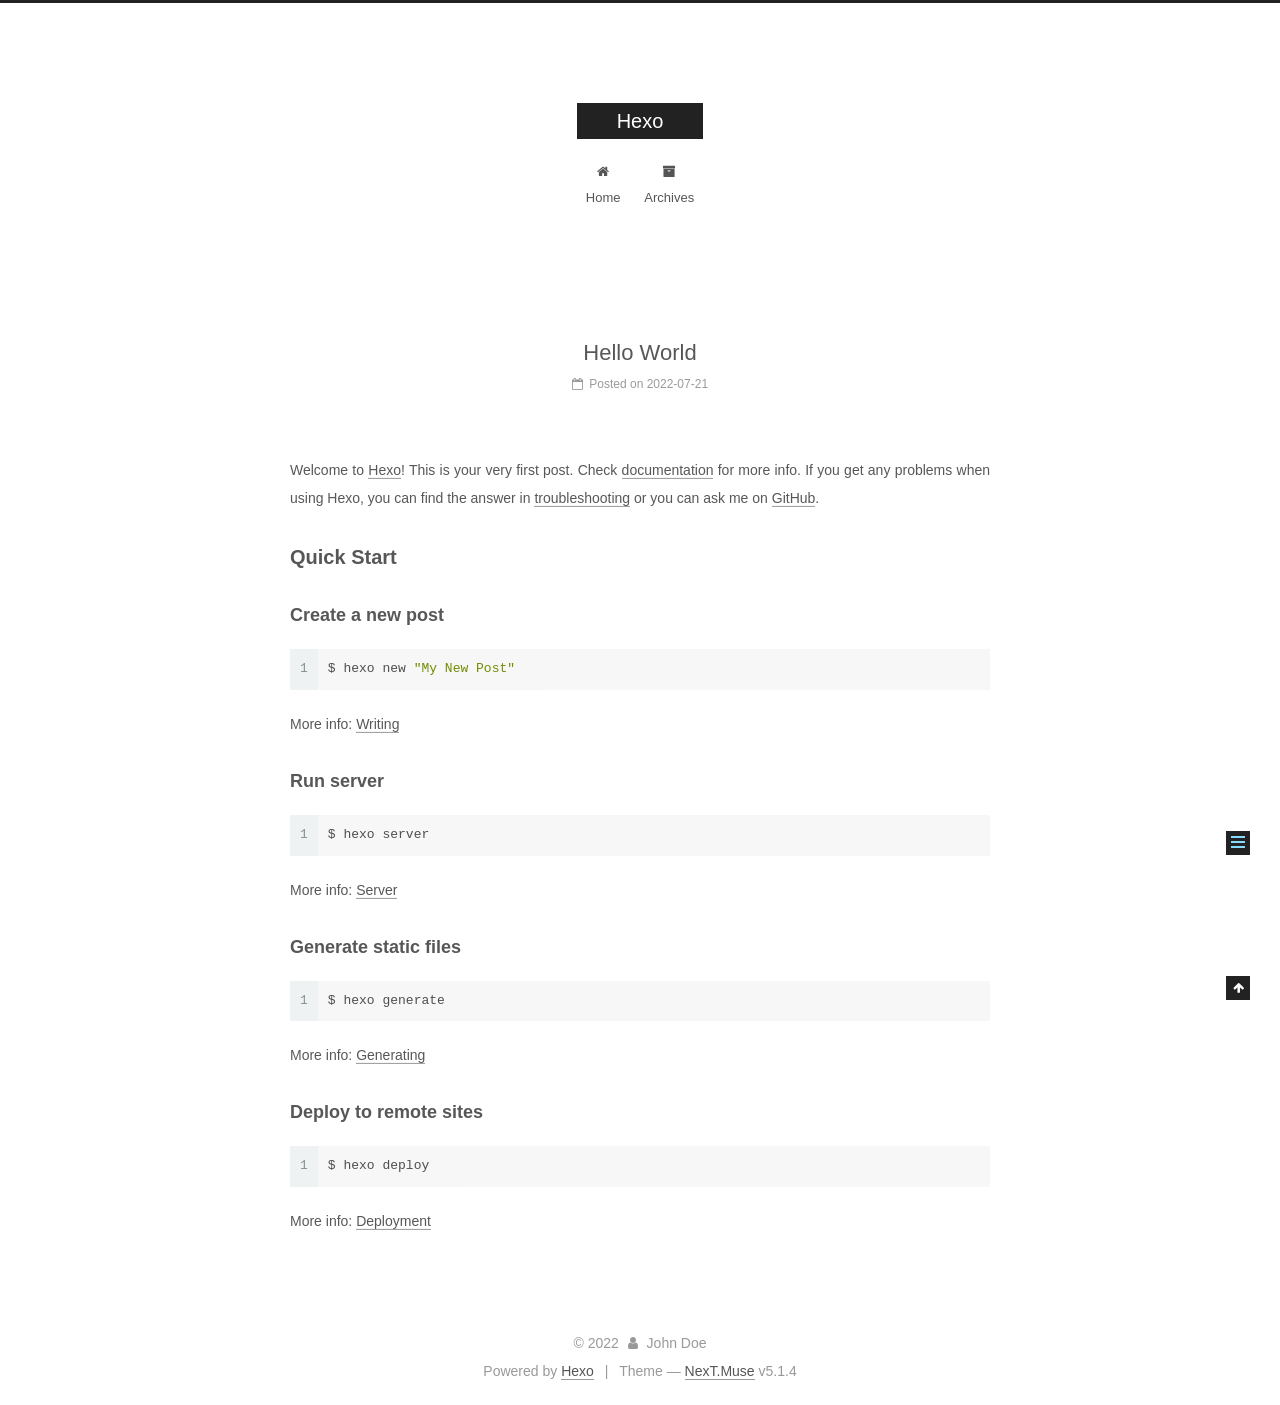
<file: 2022/07/21/hello-world/index.html>
<!DOCTYPE html>



  


<html class="theme-next muse use-motion" lang="en">
<head>
  <meta charset="UTF-8"/>
<meta http-equiv="X-UA-Compatible" content="IE=edge" />
<meta name="viewport" content="width=device-width, initial-scale=1, maximum-scale=1"/>
<meta name="theme-color" content="#222">









<meta http-equiv="Cache-Control" content="no-transform" />
<meta http-equiv="Cache-Control" content="no-siteapp" />
















  
  
  <link href="/lib/fancybox/source/jquery.fancybox.css?v=2.1.5" rel="stylesheet" type="text/css" />







<link href="/lib/font-awesome/css/font-awesome.min.css?v=4.6.2" rel="stylesheet" type="text/css" />

<link href="/css/main.css?v=5.1.4" rel="stylesheet" type="text/css" />


  <link rel="apple-touch-icon" sizes="180x180" href="/images/apple-touch-icon-next.png?v=5.1.4">


  <link rel="icon" type="image/png" sizes="32x32" href="/images/favicon-32x32-next.png?v=5.1.4">


  <link rel="icon" type="image/png" sizes="16x16" href="/images/favicon-16x16-next.png?v=5.1.4">


  <link rel="mask-icon" href="/images/logo.svg?v=5.1.4" color="#222">





  <meta name="keywords" content="Hexo, NexT" />










<meta name="description" content="Welcome to Hexo! This is your very first post. Check documentation for more info. If you get any problems when using Hexo, you can find the answer in troubleshooting or you can ask me on GitHub. Quick">
<meta property="og:type" content="article">
<meta property="og:title" content="Hello World">
<meta property="og:url" content="http://gdjotx.github.io/2022/07/21/hello-world/index.html">
<meta property="og:site_name" content="Hexo">
<meta property="og:description" content="Welcome to Hexo! This is your very first post. Check documentation for more info. If you get any problems when using Hexo, you can find the answer in troubleshooting or you can ask me on GitHub. Quick">
<meta property="og:locale" content="en_US">
<meta property="article:published_time" content="2022-07-21T15:25:02.630Z">
<meta property="article:modified_time" content="2022-07-21T15:25:02.630Z">
<meta property="article:author" content="John Doe">
<meta name="twitter:card" content="summary">



<script type="text/javascript" id="hexo.configurations">
  var NexT = window.NexT || {};
  var CONFIG = {
    root: '',
    scheme: 'Muse',
    version: '5.1.4',
    sidebar: {"position":"left","display":"post","offset":12,"b2t":false,"scrollpercent":false,"onmobile":false},
    fancybox: true,
    tabs: true,
    motion: {"enable":true,"async":false,"transition":{"post_block":"fadeIn","post_header":"slideDownIn","post_body":"slideDownIn","coll_header":"slideLeftIn","sidebar":"slideUpIn"}},
    duoshuo: {
      userId: '0',
      author: 'Author'
    },
    algolia: {
      applicationID: '',
      apiKey: '',
      indexName: '',
      hits: {"per_page":10},
      labels: {"input_placeholder":"Search for Posts","hits_empty":"We didn't find any results for the search: ${query}","hits_stats":"${hits} results found in ${time} ms"}
    }
  };
</script>



  <link rel="canonical" href="http://gdjotx.github.io/2022/07/21/hello-world/"/>





  <title>Hello World | Hexo</title>
  








<meta name="generator" content="Hexo 6.2.0"></head>

<body itemscope itemtype="http://schema.org/WebPage" lang="en">

  
  
    
  

  <div class="container sidebar-position-left page-post-detail">
    <div class="headband"></div>

    <header id="header" class="header" itemscope itemtype="http://schema.org/WPHeader">
      <div class="header-inner"><div class="site-brand-wrapper">
  <div class="site-meta ">
    

    <div class="custom-logo-site-title">
      <a href="/"  class="brand" rel="start">
        <span class="logo-line-before"><i></i></span>
        <span class="site-title">Hexo</span>
        <span class="logo-line-after"><i></i></span>
      </a>
    </div>
      
        <p class="site-subtitle"></p>
      
  </div>

  <div class="site-nav-toggle">
    <button>
      <span class="btn-bar"></span>
      <span class="btn-bar"></span>
      <span class="btn-bar"></span>
    </button>
  </div>
</div>

<nav class="site-nav">
  

  
    <ul id="menu" class="menu">
      
        
        <li class="menu-item menu-item-home">
          <a href="/%20" rel="section">
            
              <i class="menu-item-icon fa fa-fw fa-home"></i> <br />
            
            Home
          </a>
        </li>
      
        
        <li class="menu-item menu-item-archives">
          <a href="/archives/%20" rel="section">
            
              <i class="menu-item-icon fa fa-fw fa-archive"></i> <br />
            
            Archives
          </a>
        </li>
      

      
    </ul>
  

  
</nav>



 </div>
    </header>

    <main id="main" class="main">
      <div class="main-inner">
        <div class="content-wrap">
          <div id="content" class="content">
            

  <div id="posts" class="posts-expand">
    

  

  
  
  

  <article class="post post-type-normal" itemscope itemtype="http://schema.org/Article">
  
  
  
  <div class="post-block">
    <link itemprop="mainEntityOfPage" href="http://gdjotx.github.io/2022/07/21/hello-world/">

    <span hidden itemprop="author" itemscope itemtype="http://schema.org/Person">
      <meta itemprop="name" content="">
      <meta itemprop="description" content="">
      <meta itemprop="image" content="/images/avatar.gif">
    </span>

    <span hidden itemprop="publisher" itemscope itemtype="http://schema.org/Organization">
      <meta itemprop="name" content="Hexo">
    </span>

    
      <header class="post-header">

        
        
          <h1 class="post-title" itemprop="name headline">Hello World</h1>
        

        <div class="post-meta">
          <span class="post-time">
            
              <span class="post-meta-item-icon">
                <i class="fa fa-calendar-o"></i>
              </span>
              
                <span class="post-meta-item-text">Posted on</span>
              
              <time title="Post created" itemprop="dateCreated datePublished" datetime="2022-07-21T23:25:02+08:00">
                2022-07-21
              </time>
            

            

            
          </span>

          

          
            
          

          
          

          

          

          

        </div>
      </header>
    

    
    
    
    <div class="post-body" itemprop="articleBody">

      
      

      
        <p>Welcome to <a target="_blank" rel="noopener" href="https://hexo.io/">Hexo</a>! This is your very first post. Check <a target="_blank" rel="noopener" href="https://hexo.io/docs/">documentation</a> for more info. If you get any problems when using Hexo, you can find the answer in <a target="_blank" rel="noopener" href="https://hexo.io/docs/troubleshooting.html">troubleshooting</a> or you can ask me on <a target="_blank" rel="noopener" href="https://github.com/hexojs/hexo/issues">GitHub</a>.</p>
<h2 id="Quick-Start"><a href="#Quick-Start" class="headerlink" title="Quick Start"></a>Quick Start</h2><h3 id="Create-a-new-post"><a href="#Create-a-new-post" class="headerlink" title="Create a new post"></a>Create a new post</h3><figure class="highlight bash"><table><tr><td class="gutter"><pre><span class="line">1</span><br></pre></td><td class="code"><pre><span class="line">$ hexo new <span class="string">&quot;My New Post&quot;</span></span><br></pre></td></tr></table></figure>

<p>More info: <a target="_blank" rel="noopener" href="https://hexo.io/docs/writing.html">Writing</a></p>
<h3 id="Run-server"><a href="#Run-server" class="headerlink" title="Run server"></a>Run server</h3><figure class="highlight bash"><table><tr><td class="gutter"><pre><span class="line">1</span><br></pre></td><td class="code"><pre><span class="line">$ hexo server</span><br></pre></td></tr></table></figure>

<p>More info: <a target="_blank" rel="noopener" href="https://hexo.io/docs/server.html">Server</a></p>
<h3 id="Generate-static-files"><a href="#Generate-static-files" class="headerlink" title="Generate static files"></a>Generate static files</h3><figure class="highlight bash"><table><tr><td class="gutter"><pre><span class="line">1</span><br></pre></td><td class="code"><pre><span class="line">$ hexo generate</span><br></pre></td></tr></table></figure>

<p>More info: <a target="_blank" rel="noopener" href="https://hexo.io/docs/generating.html">Generating</a></p>
<h3 id="Deploy-to-remote-sites"><a href="#Deploy-to-remote-sites" class="headerlink" title="Deploy to remote sites"></a>Deploy to remote sites</h3><figure class="highlight bash"><table><tr><td class="gutter"><pre><span class="line">1</span><br></pre></td><td class="code"><pre><span class="line">$ hexo deploy</span><br></pre></td></tr></table></figure>

<p>More info: <a target="_blank" rel="noopener" href="https://hexo.io/docs/one-command-deployment.html">Deployment</a></p>

      
    </div>
    
    
    

    

    

    

    <footer class="post-footer">
      

      
      
      

      

      
      
    </footer>
  </div>
  
  
  
  </article>



    <div class="post-spread">
      
    </div>
  </div>


          </div>
          


          

  



        </div>
        
          
  
  <div class="sidebar-toggle">
    <div class="sidebar-toggle-line-wrap">
      <span class="sidebar-toggle-line sidebar-toggle-line-first"></span>
      <span class="sidebar-toggle-line sidebar-toggle-line-middle"></span>
      <span class="sidebar-toggle-line sidebar-toggle-line-last"></span>
    </div>
  </div>

  <aside id="sidebar" class="sidebar">
    
    <div class="sidebar-inner">

      

      
        <ul class="sidebar-nav motion-element">
          <li class="sidebar-nav-toc sidebar-nav-active" data-target="post-toc-wrap">
            Table of Contents
          </li>
          <li class="sidebar-nav-overview" data-target="site-overview-wrap">
            Overview
          </li>
        </ul>
      

      <section class="site-overview-wrap sidebar-panel">
        <div class="site-overview">
          <div class="site-author motion-element" itemprop="author" itemscope itemtype="http://schema.org/Person">
            
              <p class="site-author-name" itemprop="name"></p>
              <p class="site-description motion-element" itemprop="description"></p>
          </div>

          <nav class="site-state motion-element">

            
              <div class="site-state-item site-state-posts">
              
                <a href="/archives/%20%7C%7C%20archive">
              
                  <span class="site-state-item-count">1</span>
                  <span class="site-state-item-name">posts</span>
                </a>
              </div>
            

            

            

          </nav>

          

          

          
          

          
          

          

        </div>
      </section>

      
      <!--noindex-->
        <section class="post-toc-wrap motion-element sidebar-panel sidebar-panel-active">
          <div class="post-toc">

            
              
            

            
              <div class="post-toc-content"><ol class="nav"><li class="nav-item nav-level-2"><a class="nav-link" href="#Quick-Start"><span class="nav-number">1.</span> <span class="nav-text">Quick Start</span></a><ol class="nav-child"><li class="nav-item nav-level-3"><a class="nav-link" href="#Create-a-new-post"><span class="nav-number">1.1.</span> <span class="nav-text">Create a new post</span></a></li><li class="nav-item nav-level-3"><a class="nav-link" href="#Run-server"><span class="nav-number">1.2.</span> <span class="nav-text">Run server</span></a></li><li class="nav-item nav-level-3"><a class="nav-link" href="#Generate-static-files"><span class="nav-number">1.3.</span> <span class="nav-text">Generate static files</span></a></li><li class="nav-item nav-level-3"><a class="nav-link" href="#Deploy-to-remote-sites"><span class="nav-number">1.4.</span> <span class="nav-text">Deploy to remote sites</span></a></li></ol></li></ol></div>
            

          </div>
        </section>
      <!--/noindex-->
      

      

    </div>
  </aside>


        
      </div>
    </main>

    <footer id="footer" class="footer">
      <div class="footer-inner">
        <div class="copyright">&copy; <span itemprop="copyrightYear">2022</span>
  <span class="with-love">
    <i class="fa fa-user"></i>
  </span>
  <span class="author" itemprop="copyrightHolder">John Doe</span>

  
</div>


  <div class="powered-by">Powered by <a class="theme-link" target="_blank" href="https://hexo.io">Hexo</a></div>



  <span class="post-meta-divider">|</span>



  <div class="theme-info">Theme &mdash; <a class="theme-link" target="_blank" href="https://github.com/iissnan/hexo-theme-next">NexT.Muse</a> v5.1.4</div>




        







        
      </div>
    </footer>

    
      <div class="back-to-top">
        <i class="fa fa-arrow-up"></i>
        
      </div>
    

    

  </div>

  

<script type="text/javascript">
  if (Object.prototype.toString.call(window.Promise) !== '[object Function]') {
    window.Promise = null;
  }
</script>









  












  
  
    <script type="text/javascript" src="/lib/jquery/index.js?v=2.1.3"></script>
  

  
  
    <script type="text/javascript" src="/lib/fastclick/lib/fastclick.min.js?v=1.0.6"></script>
  

  
  
    <script type="text/javascript" src="/lib/jquery_lazyload/jquery.lazyload.js?v=1.9.7"></script>
  

  
  
    <script type="text/javascript" src="/lib/velocity/velocity.min.js?v=1.2.1"></script>
  

  
  
    <script type="text/javascript" src="/lib/velocity/velocity.ui.min.js?v=1.2.1"></script>
  

  
  
    <script type="text/javascript" src="/lib/fancybox/source/jquery.fancybox.pack.js?v=2.1.5"></script>
  


  


  <script type="text/javascript" src="/js/src/utils.js?v=5.1.4"></script>

  <script type="text/javascript" src="/js/src/motion.js?v=5.1.4"></script>



  
  

  
  <script type="text/javascript" src="/js/src/scrollspy.js?v=5.1.4"></script>
<script type="text/javascript" src="/js/src/post-details.js?v=5.1.4"></script>



  


  <script type="text/javascript" src="/js/src/bootstrap.js?v=5.1.4"></script>



  


  




	





  





  












  





  

  

  

  
  

  

  

  

</body>
</html>
</file>
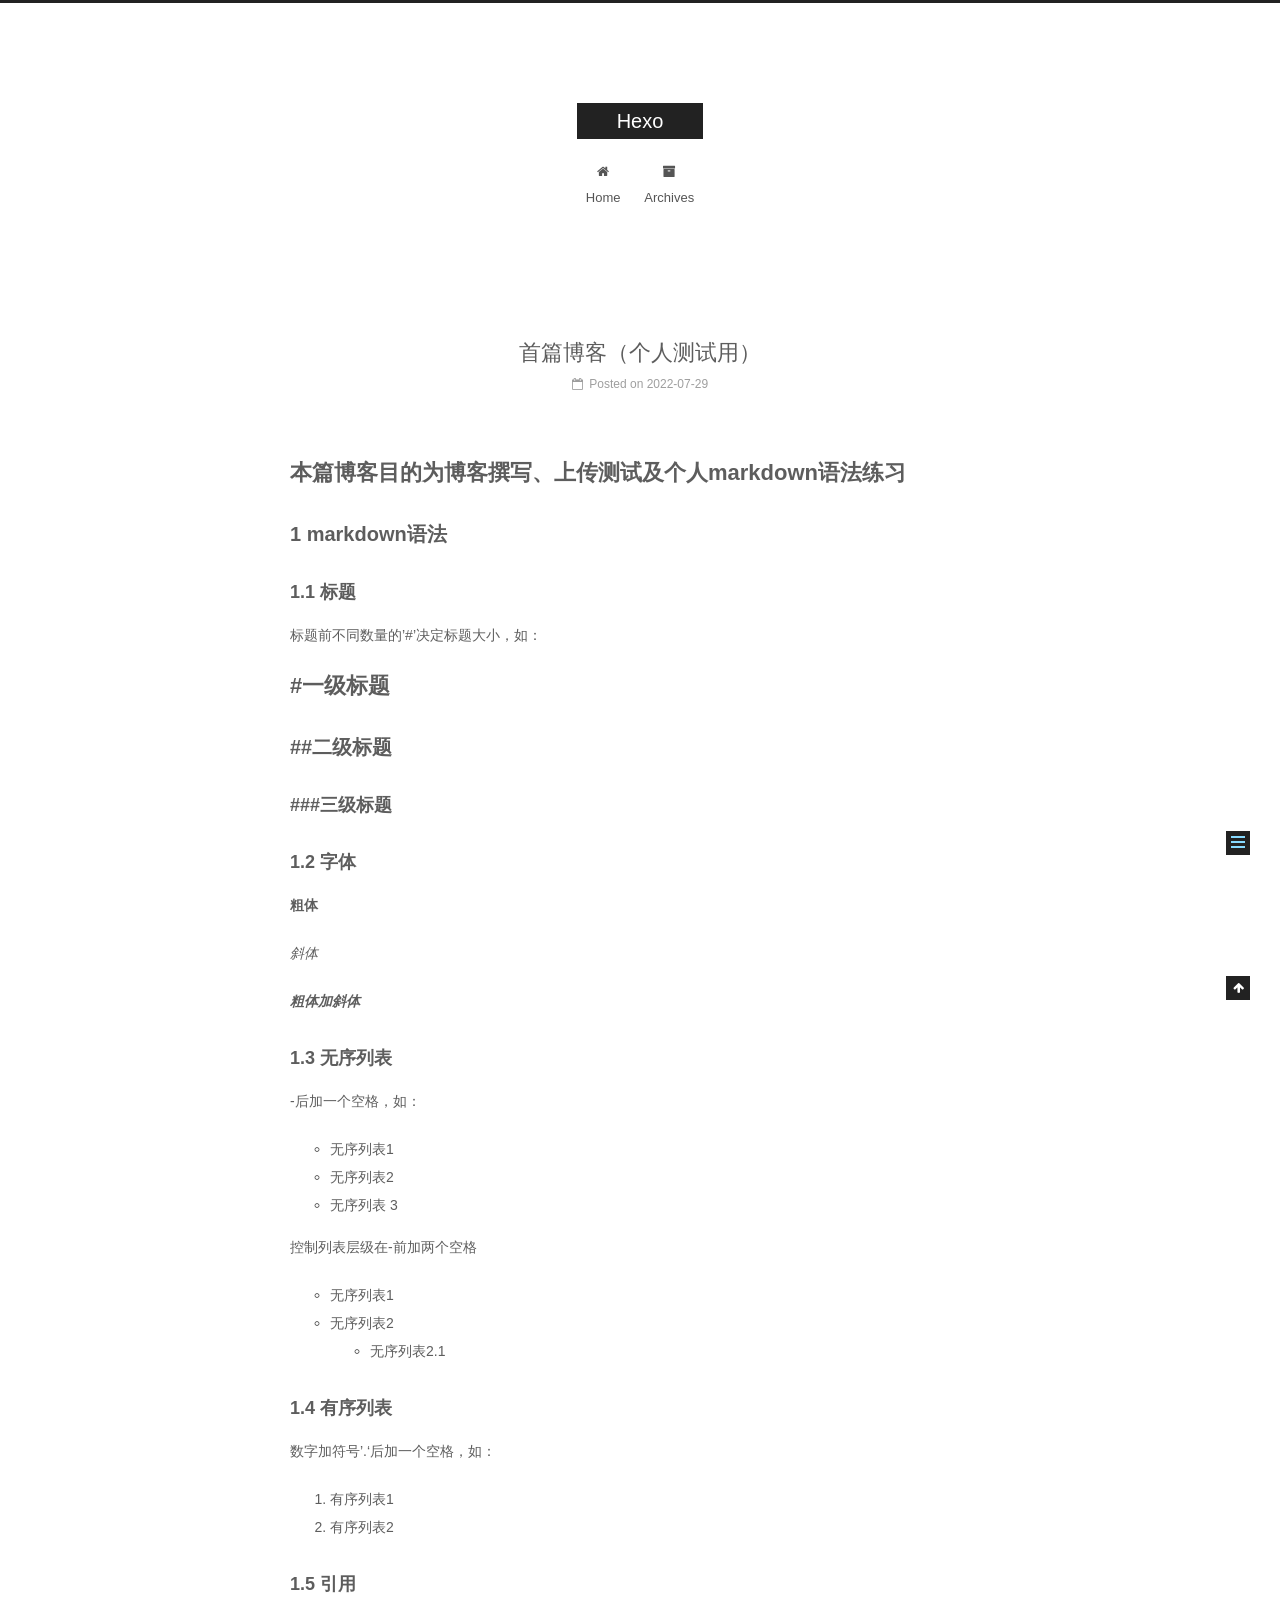
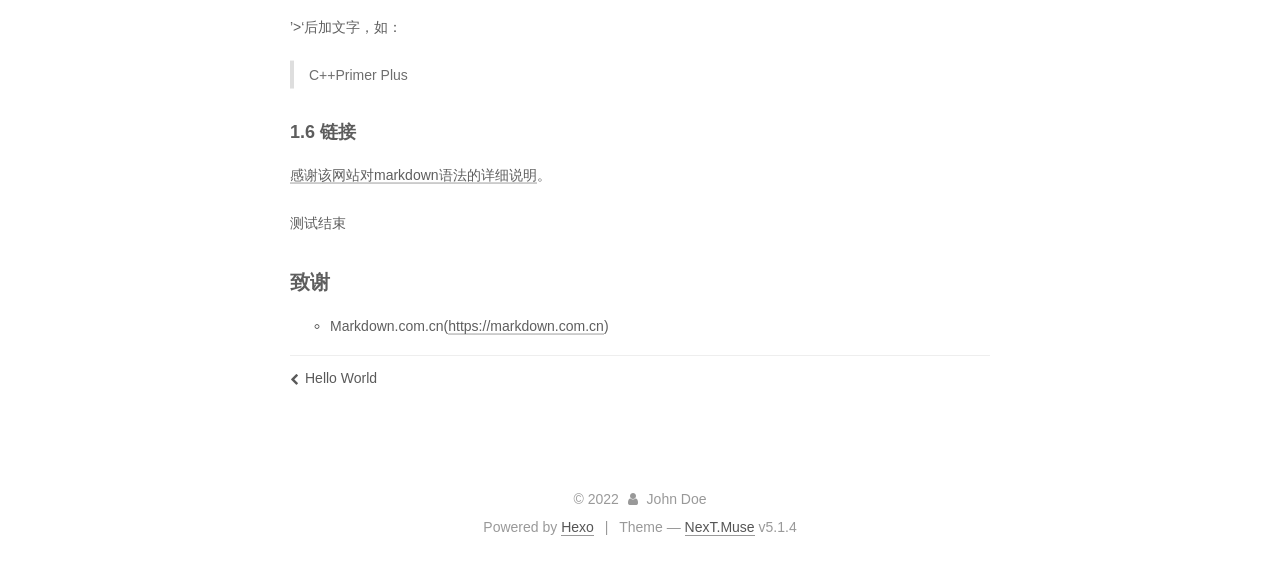
<file: 2022/07/29/My New Post/index.html>
<!DOCTYPE html>



  


<html class="theme-next muse use-motion" lang="en">
<head>
  <meta charset="UTF-8"/>
<meta http-equiv="X-UA-Compatible" content="IE=edge" />
<meta name="viewport" content="width=device-width, initial-scale=1, maximum-scale=1"/>
<meta name="theme-color" content="#222">









<meta http-equiv="Cache-Control" content="no-transform" />
<meta http-equiv="Cache-Control" content="no-siteapp" />
















  
  
  <link href="/lib/fancybox/source/jquery.fancybox.css?v=2.1.5" rel="stylesheet" type="text/css" />







<link href="/lib/font-awesome/css/font-awesome.min.css?v=4.6.2" rel="stylesheet" type="text/css" />

<link href="/css/main.css?v=5.1.4" rel="stylesheet" type="text/css" />


  <link rel="apple-touch-icon" sizes="180x180" href="/images/apple-touch-icon-next.png?v=5.1.4">


  <link rel="icon" type="image/png" sizes="32x32" href="/images/favicon-32x32-next.png?v=5.1.4">


  <link rel="icon" type="image/png" sizes="16x16" href="/images/favicon-16x16-next.png?v=5.1.4">


  <link rel="mask-icon" href="/images/logo.svg?v=5.1.4" color="#222">





  <meta name="keywords" content="Hexo, NexT" />










<meta name="description" content="本篇博客目的为博客撰写、上传测试及个人markdown语法练习1 markdown语法1.1 标题标题前不同数量的’#’决定标题大小，如： #一级标题##二级标题###三级标题1.2 字体粗体 斜体 粗体加斜体 1.3 无序列表-后加一个空格，如：  无序列表1 无序列表2 无序列表 3  控制列表层级在-前加两个空格  无序列表1 无序列表2 无序列表2.1    1.4 有序列表数字加符号’.">
<meta property="og:type" content="article">
<meta property="og:title" content="首篇博客（个人测试用）">
<meta property="og:url" content="http://gdjotx.github.io/2022/07/29/My%20New%20Post/index.html">
<meta property="og:site_name" content="Hexo">
<meta property="og:description" content="本篇博客目的为博客撰写、上传测试及个人markdown语法练习1 markdown语法1.1 标题标题前不同数量的’#’决定标题大小，如： #一级标题##二级标题###三级标题1.2 字体粗体 斜体 粗体加斜体 1.3 无序列表-后加一个空格，如：  无序列表1 无序列表2 无序列表 3  控制列表层级在-前加两个空格  无序列表1 无序列表2 无序列表2.1    1.4 有序列表数字加符号’.">
<meta property="og:locale" content="en_US">
<meta property="article:published_time" content="2022-07-29T04:29:41.000Z">
<meta property="article:modified_time" content="2022-07-29T06:02:01.930Z">
<meta property="article:author" content="John Doe">
<meta name="twitter:card" content="summary">



<script type="text/javascript" id="hexo.configurations">
  var NexT = window.NexT || {};
  var CONFIG = {
    root: '',
    scheme: 'Muse',
    version: '5.1.4',
    sidebar: {"position":"left","display":"post","offset":12,"b2t":false,"scrollpercent":false,"onmobile":false},
    fancybox: true,
    tabs: true,
    motion: {"enable":true,"async":false,"transition":{"post_block":"fadeIn","post_header":"slideDownIn","post_body":"slideDownIn","coll_header":"slideLeftIn","sidebar":"slideUpIn"}},
    duoshuo: {
      userId: '0',
      author: 'Author'
    },
    algolia: {
      applicationID: '',
      apiKey: '',
      indexName: '',
      hits: {"per_page":10},
      labels: {"input_placeholder":"Search for Posts","hits_empty":"We didn't find any results for the search: ${query}","hits_stats":"${hits} results found in ${time} ms"}
    }
  };
</script>



  <link rel="canonical" href="http://gdjotx.github.io/2022/07/29/My New Post/"/>





  <title>首篇博客（个人测试用） | Hexo</title>
  








<meta name="generator" content="Hexo 6.2.0"></head>

<body itemscope itemtype="http://schema.org/WebPage" lang="en">

  
  
    
  

  <div class="container sidebar-position-left page-post-detail">
    <div class="headband"></div>

    <header id="header" class="header" itemscope itemtype="http://schema.org/WPHeader">
      <div class="header-inner"><div class="site-brand-wrapper">
  <div class="site-meta ">
    

    <div class="custom-logo-site-title">
      <a href="/"  class="brand" rel="start">
        <span class="logo-line-before"><i></i></span>
        <span class="site-title">Hexo</span>
        <span class="logo-line-after"><i></i></span>
      </a>
    </div>
      
        <p class="site-subtitle"></p>
      
  </div>

  <div class="site-nav-toggle">
    <button>
      <span class="btn-bar"></span>
      <span class="btn-bar"></span>
      <span class="btn-bar"></span>
    </button>
  </div>
</div>

<nav class="site-nav">
  

  
    <ul id="menu" class="menu">
      
        
        <li class="menu-item menu-item-home">
          <a href="/%20" rel="section">
            
              <i class="menu-item-icon fa fa-fw fa-home"></i> <br />
            
            Home
          </a>
        </li>
      
        
        <li class="menu-item menu-item-archives">
          <a href="/archives/%20" rel="section">
            
              <i class="menu-item-icon fa fa-fw fa-archive"></i> <br />
            
            Archives
          </a>
        </li>
      

      
    </ul>
  

  
</nav>



 </div>
    </header>

    <main id="main" class="main">
      <div class="main-inner">
        <div class="content-wrap">
          <div id="content" class="content">
            

  <div id="posts" class="posts-expand">
    

  

  
  
  

  <article class="post post-type-normal" itemscope itemtype="http://schema.org/Article">
  
  
  
  <div class="post-block">
    <link itemprop="mainEntityOfPage" href="http://gdjotx.github.io/2022/07/29/My%20New%20Post/">

    <span hidden itemprop="author" itemscope itemtype="http://schema.org/Person">
      <meta itemprop="name" content="">
      <meta itemprop="description" content="">
      <meta itemprop="image" content="/images/avatar.gif">
    </span>

    <span hidden itemprop="publisher" itemscope itemtype="http://schema.org/Organization">
      <meta itemprop="name" content="Hexo">
    </span>

    
      <header class="post-header">

        
        
          <h1 class="post-title" itemprop="name headline">首篇博客（个人测试用）</h1>
        

        <div class="post-meta">
          <span class="post-time">
            
              <span class="post-meta-item-icon">
                <i class="fa fa-calendar-o"></i>
              </span>
              
                <span class="post-meta-item-text">Posted on</span>
              
              <time title="Post created" itemprop="dateCreated datePublished" datetime="2022-07-29T12:29:41+08:00">
                2022-07-29
              </time>
            

            

            
          </span>

          

          
            
          

          
          

          

          

          

        </div>
      </header>
    

    
    
    
    <div class="post-body" itemprop="articleBody">

      
      

      
        <h1 id="本篇博客目的为博客撰写、上传测试及个人markdown语法练习"><a href="#本篇博客目的为博客撰写、上传测试及个人markdown语法练习" class="headerlink" title="本篇博客目的为博客撰写、上传测试及个人markdown语法练习"></a>本篇博客目的为博客撰写、上传测试及个人markdown语法练习</h1><h2 id="1-markdown语法"><a href="#1-markdown语法" class="headerlink" title="1 markdown语法"></a>1 markdown语法</h2><h3 id="1-1-标题"><a href="#1-1-标题" class="headerlink" title="1.1 标题"></a>1.1 标题</h3><p>标题前不同数量的’#’决定标题大小，如：</p>
<h1 id="一级标题"><a href="#一级标题" class="headerlink" title="#一级标题"></a>#一级标题</h1><h2 id="二级标题"><a href="#二级标题" class="headerlink" title="##二级标题"></a>##二级标题</h2><h3 id="三级标题"><a href="#三级标题" class="headerlink" title="###三级标题"></a>###三级标题</h3><h3 id="1-2-字体"><a href="#1-2-字体" class="headerlink" title="1.2 字体"></a>1.2 字体</h3><p><strong>粗体</strong></p>
<p><em>斜体</em></p>
<p><em><strong>粗体加斜体</strong></em></p>
<h3 id="1-3-无序列表"><a href="#1-3-无序列表" class="headerlink" title="1.3 无序列表"></a>1.3 无序列表</h3><p>-后加一个空格，如：</p>
<ul>
<li>无序列表1</li>
<li>无序列表2</li>
<li>无序列表 3</li>
</ul>
<p>控制列表层级在-前加两个空格</p>
<ul>
<li>无序列表1</li>
<li>无序列表2<ul>
<li>无序列表2.1</li>
</ul>
</li>
</ul>
<h3 id="1-4-有序列表"><a href="#1-4-有序列表" class="headerlink" title="1.4 有序列表"></a>1.4 有序列表</h3><p>数字加符号’.‘后加一个空格，如：</p>
<ol>
<li>有序列表1</li>
<li>有序列表2</li>
</ol>
<h3 id="1-5-引用"><a href="#1-5-引用" class="headerlink" title="1.5 引用"></a>1.5 引用</h3><p>’&gt;‘后加文字，如：</p>
<blockquote>
<p>C++Primer Plus</p>
</blockquote>
<h3 id="1-6-链接"><a href="#1-6-链接" class="headerlink" title="1.6 链接"></a>1.6 链接</h3><p><a target="_blank" rel="noopener" href="https://markdown.com.cn/">感谢该网站对markdown语法的详细说明</a>。</p>
<p>测试结束</p>
<h2 id="致谢"><a href="#致谢" class="headerlink" title="致谢"></a>致谢</h2><ul>
<li>Markdown.com.cn(<a target="_blank" rel="noopener" href="https://markdown.com.cn/">https://markdown.com.cn</a>)</li>
</ul>

      
    </div>
    
    
    

    

    

    

    <footer class="post-footer">
      

      
      
      

      
        <div class="post-nav">
          <div class="post-nav-next post-nav-item">
            
              <a href="/2022/07/21/hello-world/" rel="next" title="Hello World">
                <i class="fa fa-chevron-left"></i> Hello World
              </a>
            
          </div>

          <span class="post-nav-divider"></span>

          <div class="post-nav-prev post-nav-item">
            
          </div>
        </div>
      

      
      
    </footer>
  </div>
  
  
  
  </article>



    <div class="post-spread">
      
    </div>
  </div>


          </div>
          


          

  



        </div>
        
          
  
  <div class="sidebar-toggle">
    <div class="sidebar-toggle-line-wrap">
      <span class="sidebar-toggle-line sidebar-toggle-line-first"></span>
      <span class="sidebar-toggle-line sidebar-toggle-line-middle"></span>
      <span class="sidebar-toggle-line sidebar-toggle-line-last"></span>
    </div>
  </div>

  <aside id="sidebar" class="sidebar">
    
    <div class="sidebar-inner">

      

      
        <ul class="sidebar-nav motion-element">
          <li class="sidebar-nav-toc sidebar-nav-active" data-target="post-toc-wrap">
            Table of Contents
          </li>
          <li class="sidebar-nav-overview" data-target="site-overview-wrap">
            Overview
          </li>
        </ul>
      

      <section class="site-overview-wrap sidebar-panel">
        <div class="site-overview">
          <div class="site-author motion-element" itemprop="author" itemscope itemtype="http://schema.org/Person">
            
              <p class="site-author-name" itemprop="name"></p>
              <p class="site-description motion-element" itemprop="description"></p>
          </div>

          <nav class="site-state motion-element">

            
              <div class="site-state-item site-state-posts">
              
                <a href="/archives/%20%7C%7C%20archive">
              
                  <span class="site-state-item-count">2</span>
                  <span class="site-state-item-name">posts</span>
                </a>
              </div>
            

            

            

          </nav>

          

          

          
          

          
          

          

        </div>
      </section>

      
      <!--noindex-->
        <section class="post-toc-wrap motion-element sidebar-panel sidebar-panel-active">
          <div class="post-toc">

            
              
            

            
              <div class="post-toc-content"><ol class="nav"><li class="nav-item nav-level-1"><a class="nav-link" href="#%E6%9C%AC%E7%AF%87%E5%8D%9A%E5%AE%A2%E7%9B%AE%E7%9A%84%E4%B8%BA%E5%8D%9A%E5%AE%A2%E6%92%B0%E5%86%99%E3%80%81%E4%B8%8A%E4%BC%A0%E6%B5%8B%E8%AF%95%E5%8F%8A%E4%B8%AA%E4%BA%BAmarkdown%E8%AF%AD%E6%B3%95%E7%BB%83%E4%B9%A0"><span class="nav-number">1.</span> <span class="nav-text">本篇博客目的为博客撰写、上传测试及个人markdown语法练习</span></a><ol class="nav-child"><li class="nav-item nav-level-2"><a class="nav-link" href="#1-markdown%E8%AF%AD%E6%B3%95"><span class="nav-number">1.1.</span> <span class="nav-text">1 markdown语法</span></a><ol class="nav-child"><li class="nav-item nav-level-3"><a class="nav-link" href="#1-1-%E6%A0%87%E9%A2%98"><span class="nav-number">1.1.1.</span> <span class="nav-text">1.1 标题</span></a></li></ol></li></ol></li><li class="nav-item nav-level-1"><a class="nav-link" href="#%E4%B8%80%E7%BA%A7%E6%A0%87%E9%A2%98"><span class="nav-number">2.</span> <span class="nav-text">#一级标题</span></a><ol class="nav-child"><li class="nav-item nav-level-2"><a class="nav-link" href="#%E4%BA%8C%E7%BA%A7%E6%A0%87%E9%A2%98"><span class="nav-number">2.1.</span> <span class="nav-text">##二级标题</span></a><ol class="nav-child"><li class="nav-item nav-level-3"><a class="nav-link" href="#%E4%B8%89%E7%BA%A7%E6%A0%87%E9%A2%98"><span class="nav-number">2.1.1.</span> <span class="nav-text">###三级标题</span></a></li><li class="nav-item nav-level-3"><a class="nav-link" href="#1-2-%E5%AD%97%E4%BD%93"><span class="nav-number">2.1.2.</span> <span class="nav-text">1.2 字体</span></a></li><li class="nav-item nav-level-3"><a class="nav-link" href="#1-3-%E6%97%A0%E5%BA%8F%E5%88%97%E8%A1%A8"><span class="nav-number">2.1.3.</span> <span class="nav-text">1.3 无序列表</span></a></li><li class="nav-item nav-level-3"><a class="nav-link" href="#1-4-%E6%9C%89%E5%BA%8F%E5%88%97%E8%A1%A8"><span class="nav-number">2.1.4.</span> <span class="nav-text">1.4 有序列表</span></a></li><li class="nav-item nav-level-3"><a class="nav-link" href="#1-5-%E5%BC%95%E7%94%A8"><span class="nav-number">2.1.5.</span> <span class="nav-text">1.5 引用</span></a></li><li class="nav-item nav-level-3"><a class="nav-link" href="#1-6-%E9%93%BE%E6%8E%A5"><span class="nav-number">2.1.6.</span> <span class="nav-text">1.6 链接</span></a></li></ol></li><li class="nav-item nav-level-2"><a class="nav-link" href="#%E8%87%B4%E8%B0%A2"><span class="nav-number">2.2.</span> <span class="nav-text">致谢</span></a></li></ol></li></ol></div>
            

          </div>
        </section>
      <!--/noindex-->
      

      

    </div>
  </aside>


        
      </div>
    </main>

    <footer id="footer" class="footer">
      <div class="footer-inner">
        <div class="copyright">&copy; <span itemprop="copyrightYear">2022</span>
  <span class="with-love">
    <i class="fa fa-user"></i>
  </span>
  <span class="author" itemprop="copyrightHolder">John Doe</span>

  
</div>


  <div class="powered-by">Powered by <a class="theme-link" target="_blank" href="https://hexo.io">Hexo</a></div>



  <span class="post-meta-divider">|</span>



  <div class="theme-info">Theme &mdash; <a class="theme-link" target="_blank" href="https://github.com/iissnan/hexo-theme-next">NexT.Muse</a> v5.1.4</div>




        







        
      </div>
    </footer>

    
      <div class="back-to-top">
        <i class="fa fa-arrow-up"></i>
        
      </div>
    

    

  </div>

  

<script type="text/javascript">
  if (Object.prototype.toString.call(window.Promise) !== '[object Function]') {
    window.Promise = null;
  }
</script>









  












  
  
    <script type="text/javascript" src="/lib/jquery/index.js?v=2.1.3"></script>
  

  
  
    <script type="text/javascript" src="/lib/fastclick/lib/fastclick.min.js?v=1.0.6"></script>
  

  
  
    <script type="text/javascript" src="/lib/jquery_lazyload/jquery.lazyload.js?v=1.9.7"></script>
  

  
  
    <script type="text/javascript" src="/lib/velocity/velocity.min.js?v=1.2.1"></script>
  

  
  
    <script type="text/javascript" src="/lib/velocity/velocity.ui.min.js?v=1.2.1"></script>
  

  
  
    <script type="text/javascript" src="/lib/fancybox/source/jquery.fancybox.pack.js?v=2.1.5"></script>
  


  


  <script type="text/javascript" src="/js/src/utils.js?v=5.1.4"></script>

  <script type="text/javascript" src="/js/src/motion.js?v=5.1.4"></script>



  
  

  
  <script type="text/javascript" src="/js/src/scrollspy.js?v=5.1.4"></script>
<script type="text/javascript" src="/js/src/post-details.js?v=5.1.4"></script>



  


  <script type="text/javascript" src="/js/src/bootstrap.js?v=5.1.4"></script>



  


  




	





  





  












  





  

  

  

  
  

  

  

  

</body>
</html>
</file>
<file: css/main.css>
/* normalize.css v3.0.2 | MIT License | git.io/normalize */
html {
  font-family: sans-serif; /* 1 */
  -ms-text-size-adjust: 100%; /* 2 */
  -webkit-text-size-adjust: 100%; /* 2 */
}
body {
  margin: 0;
}
article,
aside,
details,
figcaption,
figure,
footer,
header,
hgroup,
main,
menu,
nav,
section,
summary {
  display: block;
}
audio,
canvas,
progress,
video {
  display: inline-block; /* 1 */
  vertical-align: baseline; /* 2 */
}
audio:not([controls]) {
  display: none;
  height: 0;
}
[hidden],
template {
  display: none;
}
a {
  background-color: transparent;
}
a:active,
a:hover {
  outline: 0;
}
abbr[title] {
  border-bottom: 1px dotted;
}
b,
strong {
  font-weight: bold;
}
dfn {
  font-style: italic;
}
h1 {
  font-size: 2em;
  margin: 0.67em 0;
}
mark {
  background: #ff0;
  color: #000;
}
small {
  font-size: 80%;
}
sub,
sup {
  font-size: 75%;
  line-height: 0;
  position: relative;
  vertical-align: baseline;
}
sup {
  top: -0.5em;
}
sub {
  bottom: -0.25em;
}
img {
  border: 0;
}
svg:not(:root) {
  overflow: hidden;
}
figure {
  margin: 1em 40px;
}
hr {
  -moz-box-sizing: content-box;
  box-sizing: content-box;
  height: 0;
}
pre {
  overflow: auto;
}
code,
kbd,
pre,
samp {
  font-family: monospace, monospace;
  font-size: 1em;
}
button,
input,
optgroup,
select,
textarea {
  color: inherit; /* 1 */
  font: inherit; /* 2 */
  margin: 0; /* 3 */
}
button {
  overflow: visible;
}
button,
select {
  text-transform: none;
}
button,
html input[type="button"],
input[type="reset"],
input[type="submit"] {
  -webkit-appearance: button; /* 2 */
  cursor: pointer; /* 3 */
}
button[disabled],
html input[disabled] {
  cursor: default;
}
button::-moz-focus-inner,
input::-moz-focus-inner {
  border: 0;
  padding: 0;
}
input {
  line-height: normal;
}
input[type="checkbox"],
input[type="radio"] {
  box-sizing: border-box; /* 1 */
  padding: 0; /* 2 */
}
input[type="number"]::-webkit-inner-spin-button,
input[type="number"]::-webkit-outer-spin-button {
  height: auto;
}
input[type="search"] {
  -webkit-appearance: textfield; /* 1 */
  -moz-box-sizing: content-box;
  -webkit-box-sizing: content-box; /* 2 */
  box-sizing: content-box;
}
input[type="search"]::-webkit-search-cancel-button,
input[type="search"]::-webkit-search-decoration {
  -webkit-appearance: none;
}
fieldset {
  border: 1px solid #c0c0c0;
  margin: 0 2px;
  padding: 0.35em 0.625em 0.75em;
}
legend {
  border: 0; /* 1 */
  padding: 0; /* 2 */
}
textarea {
  overflow: auto;
}
optgroup {
  font-weight: bold;
}
table {
  border-collapse: collapse;
  border-spacing: 0;
}
td,
th {
  padding: 0;
}
::selection {
  background: #262a30;
  color: #fff;
}
body {
  position: relative;
  font-family: 'Lato', "PingFang SC", "Microsoft YaHei", sans-serif;
  font-size: 14px;
  line-height: 2;
  color: #555;
  background: #fff;
}
@media (max-width: 767px) {
  body {
    padding-right: 0 !important;
  }
}
@media (min-width: 768px) and (max-width: 991px) {
  body {
    padding-right: 0 !important;
  }
}
@media (min-width: 1600px) {
  body {
    font-size: 16px;
  }
}
h1,
h2,
h3,
h4,
h5,
h6 {
  margin: 0;
  padding: 0;
  font-weight: bold;
  line-height: 1.5;
  font-family: 'Lato', "PingFang SC", "Microsoft YaHei", sans-serif;
}
h2,
h3,
h4,
h5,
h6 {
  margin: 20px 0 15px;
}
h1 {
  font-size: 22px;
}
@media (max-width: 767px) {
  h1 {
    font-size: 18px;
  }
}
h2 {
  font-size: 20px;
}
@media (max-width: 767px) {
  h2 {
    font-size: 16px;
  }
}
h3 {
  font-size: 18px;
}
@media (max-width: 767px) {
  h3 {
    font-size: 14px;
  }
}
h4 {
  font-size: 16px;
}
@media (max-width: 767px) {
  h4 {
    font-size: 12px;
  }
}
h5 {
  font-size: 14px;
}
@media (max-width: 767px) {
  h5 {
    font-size: 10px;
  }
}
h6 {
  font-size: 12px;
}
@media (max-width: 767px) {
  h6 {
    font-size: 8px;
  }
}
p {
  margin: 0 0 20px 0;
}
a {
  color: #555;
  text-decoration: none;
  outline: none;
  border-bottom: 1px solid #999;
  word-wrap: break-word;
}
a:hover {
  color: #222;
  border-bottom-color: #222;
}
blockquote {
  margin: 0;
  padding: 0;
}
img {
  display: block;
  margin: auto;
  max-width: 100%;
  height: auto;
}
hr {
  margin: 40px 0;
  height: 3px;
  border: none;
  background-color: #ddd;
  background-image: repeating-linear-gradient(-45deg, #fff, #fff 4px, transparent 4px, transparent 8px);
}
blockquote {
  padding: 0 15px;
  color: #666;
  border-left: 4px solid #ddd;
}
blockquote cite::before {
  content: "-";
  padding: 0 5px;
}
dt {
  font-weight: 700;
}
dd {
  margin: 0;
  padding: 0;
}
kbd {
  border: 1px solid #ccc;
  border-radius: 0.2em;
  box-shadow: 0.1em 0.1em 0.2em rgba(0,0,0,0.1);
  background-color: #f9f9f9;
  font-family: inherit;
  background-image: -webkit-linear-gradient(top, #eee, #fff, #eee);
  padding: 0.1em 0.3em;
  white-space: nowrap;
}
.text-left {
  text-align: left;
}
.text-center {
  text-align: center;
}
.text-right {
  text-align: right;
}
.text-justify {
  text-align: justify;
}
.text-nowrap {
  white-space: nowrap;
}
.text-lowercase {
  text-transform: lowercase;
}
.text-uppercase {
  text-transform: uppercase;
}
.text-capitalize {
  text-transform: capitalize;
}
.center-block {
  display: block;
  margin-left: auto;
  margin-right: auto;
}
.clearfix:before,
.clearfix:after {
  content: " ";
  display: table;
}
.clearfix:after {
  clear: both;
}
.pullquote {
  width: 45%;
}
.pullquote.left {
  float: left;
  margin-left: 5px;
  margin-right: 10px;
}
.pullquote.right {
  float: right;
  margin-left: 10px;
  margin-right: 5px;
}
.affix.affix.affix {
  position: fixed;
}
.translation {
  margin-top: -20px;
  font-size: 14px;
  color: #999;
}
.scrollbar-measure {
  width: 100px;
  height: 100px;
  overflow: scroll;
  position: absolute;
  top: -9999px;
}
.use-motion .motion-element {
  opacity: 0;
}
table {
  margin: 20px 0;
  width: 100%;
  border-collapse: collapse;
  border-spacing: 0;
  border: 1px solid #ddd;
  font-size: 14px;
  table-layout: fixed;
  word-wrap: break-all;
}
table>tbody>tr:nth-of-type(odd) {
  background-color: #f9f9f9;
}
table>tbody>tr:hover {
  background-color: #f5f5f5;
}
caption,
th,
td {
  padding: 8px;
  text-align: left;
  vertical-align: middle;
  font-weight: normal;
}
th,
td {
  border-bottom: 3px solid #ddd;
  border-right: 1px solid #eee;
}
th {
  padding-bottom: 10px;
  font-weight: 700;
}
td {
  border-bottom-width: 1px;
}
html,
body {
  height: 100%;
}
.container {
  position: relative;
  min-height: 100%;
}
.header-inner {
  margin: 0 auto;
  padding: 100px 0 70px;
  width: 700px;
}
@media (min-width: 1600px) {
  .container .header-inner {
    width: 900px;
  }
}
.main {
  padding-bottom: 150px;
}
.main-inner {
  margin: 0 auto;
  width: 700px;
}
@media (min-width: 1600px) {
  .container .main-inner {
    width: 900px;
  }
}
.footer {
  position: absolute;
  left: 0;
  bottom: 0;
  width: 100%;
  min-height: 50px;
}
.footer-inner {
  box-sizing: border-box;
  margin: 20px auto;
  width: 700px;
}
@media (min-width: 1600px) {
  .container .footer-inner {
    width: 900px;
  }
}
pre,
.highlight {
  overflow: auto;
  margin: 20px 0;
  padding: 0;
  font-size: 13px;
  color: #4d4d4c;
  background: #f7f7f7;
  line-height: 1.6;
}
pre,
code {
  font-family: consolas, Menlo, "PingFang SC", "Microsoft YaHei", monospace;
}
code {
  padding: 2px 4px;
  word-wrap: break-word;
  color: #555;
  background: #eee;
  border-radius: 3px;
  font-size: 13px;
}
pre {
  padding: 10px;
}
pre code {
  padding: 0;
  color: #4d4d4c;
  background: none;
  text-shadow: none;
}
.highlight {
  border-radius: 1px;
}
.highlight pre {
  border: none;
  margin: 0;
  padding: 10px 0;
}
.highlight table {
  margin: 0;
  width: auto;
  border: none;
}
.highlight td {
  border: none;
  padding: 0;
}
.highlight figcaption {
  font-size: 1em;
  color: #4d4d4c;
  line-height: 1em;
  margin-bottom: 1em;
}
.highlight figcaption:before,
.highlight figcaption:after {
  content: " ";
  display: table;
}
.highlight figcaption:after {
  clear: both;
}
.highlight figcaption a {
  float: right;
  color: #4d4d4c;
}
.highlight figcaption a:hover {
  border-bottom-color: #4d4d4c;
}
.highlight .gutter pre {
  padding-left: 10px;
  padding-right: 10px;
  color: #869194;
  text-align: right;
  background-color: #eff2f3;
}
.highlight .code pre {
  width: 100%;
  padding-left: 10px;
  padding-right: 10px;
  background-color: #f7f7f7;
}
.highlight .line {
  height: 20px;
}
.gutter {
  -webkit-user-select: none;
  -moz-user-select: none;
  -ms-user-select: none;
  user-select: none;
}
.gist table {
  width: auto;
}
.gist table td {
  border: none;
}
pre .deletion {
  background: #fdd;
}
pre .addition {
  background: #dfd;
}
pre .meta {
  color: #8959a8;
}
pre .comment {
  color: #8e908c;
}
pre .variable,
pre .attribute,
pre .tag,
pre .regexp,
pre .ruby .constant,
pre .xml .tag .title,
pre .xml .pi,
pre .xml .doctype,
pre .html .doctype,
pre .css .id,
pre .css .class,
pre .css .pseudo {
  color: #c82829;
}
pre .number,
pre .preprocessor,
pre .built_in,
pre .literal,
pre .params,
pre .constant,
pre .command {
  color: #f5871f;
}
pre .ruby .class .title,
pre .css .rules .attribute,
pre .string,
pre .value,
pre .inheritance,
pre .header,
pre .ruby .symbol,
pre .xml .cdata,
pre .special,
pre .number,
pre .formula {
  color: #718c00;
}
pre .title,
pre .css .hexcolor {
  color: #3e999f;
}
pre .function,
pre .python .decorator,
pre .python .title,
pre .ruby .function .title,
pre .ruby .title .keyword,
pre .perl .sub,
pre .javascript .title,
pre .coffeescript .title {
  color: #4271ae;
}
pre .keyword,
pre .javascript .function {
  color: #8959a8;
}
.full-image.full-image.full-image.full-image {
  border: none;
  max-width: 100%;
  width: auto;
  margin: 20px auto 25px;
}
@media (min-width: 992px) {
  .full-image.full-image.full-image.full-image {
    max-width: none;
    width: 110%;
    margin: 25px -5%;
  }
}
.blockquote-center,
.page-home .post-type-quote blockquote,
.page-post-detail .post-type-quote blockquote {
  position: relative;
  margin: 40px 0;
  padding: 0;
  border-left: none;
  text-align: center;
}
.blockquote-center::before,
.page-home .post-type-quote blockquote::before,
.page-post-detail .post-type-quote blockquote::before,
.blockquote-center::after,
.page-home .post-type-quote blockquote::after,
.page-post-detail .post-type-quote blockquote::after {
  position: absolute;
  content: ' ';
  display: block;
  width: 100%;
  height: 24px;
  opacity: 0.2;
  background-repeat: no-repeat;
  background-position: 0 -6px;
  background-size: 22px 22px;
}
.blockquote-center::before,
.page-home .post-type-quote blockquote::before,
.page-post-detail .post-type-quote blockquote::before {
  top: -20px;
  background-image: url("../images/quote-l.svg");
  border-top: 1px solid #ccc;
}
.blockquote-center::after,
.page-home .post-type-quote blockquote::after,
.page-post-detail .post-type-quote blockquote::after {
  bottom: -20px;
  background-image: url("../images/quote-r.svg");
  border-bottom: 1px solid #ccc;
  background-position: 100% 8px;
}
.blockquote-center p,
.page-home .post-type-quote blockquote p,
.page-post-detail .post-type-quote blockquote p,
.blockquote-center div,
.page-home .post-type-quote blockquote div,
.page-post-detail .post-type-quote blockquote div {
  text-align: center;
}
.post .post-body .group-picture img {
  box-sizing: border-box;
  padding: 0 3px;
  border: none;
}
.post .group-picture-row {
  overflow: hidden;
  margin-top: 6px;
}
.post .group-picture-row:first-child {
  margin-top: 0;
}
.post .group-picture-column {
  float: left;
}
.page-post-detail .post-body .group-picture-column {
  float: none;
  margin-top: 10px;
  width: auto !important;
}
.page-post-detail .post-body .group-picture-column img {
  margin: 0 auto;
}
.page-archive .group-picture-container {
  overflow: hidden;
}
.page-archive .group-picture-row {
  float: left;
}
.page-archive .group-picture-row:first-child {
  margin-top: 6px;
}
.page-archive .group-picture-column {
  max-width: 150px;
  max-height: 150px;
}
.post-body .note {
  position: relative;
  padding: 15px;
  margin-bottom: 20px;
  border: 1px solid #eee;
  border-left-width: 5px;
  border-radius: 3px;
}
.post-body .note h2,
.post-body .note h3,
.post-body .note h4,
.post-body .note h5,
.post-body .note h6 {
  margin-top: 0;
  margin-bottom: 0;
  border-bottom: initial;
  padding-top: 0 !important;
}
.post-body .note p:first-child,
.post-body .note ul:first-child,
.post-body .note ol:first-child,
.post-body .note table:first-child,
.post-body .note pre:first-child,
.post-body .note blockquote:first-child {
  margin-top: 0;
}
.post-body .note p:last-child,
.post-body .note ul:last-child,
.post-body .note ol:last-child,
.post-body .note table:last-child,
.post-body .note pre:last-child,
.post-body .note blockquote:last-child {
  margin-bottom: 0;
}
.post-body .note.default {
  border-left-color: #777;
}
.post-body .note.default h2,
.post-body .note.default h3,
.post-body .note.default h4,
.post-body .note.default h5,
.post-body .note.default h6 {
  color: #777;
}
.post-body .note.primary {
  border-left-color: #6f42c1;
}
.post-body .note.primary h2,
.post-body .note.primary h3,
.post-body .note.primary h4,
.post-body .note.primary h5,
.post-body .note.primary h6 {
  color: #6f42c1;
}
.post-body .note.info {
  border-left-color: #428bca;
}
.post-body .note.info h2,
.post-body .note.info h3,
.post-body .note.info h4,
.post-body .note.info h5,
.post-body .note.info h6 {
  color: #428bca;
}
.post-body .note.success {
  border-left-color: #5cb85c;
}
.post-body .note.success h2,
.post-body .note.success h3,
.post-body .note.success h4,
.post-body .note.success h5,
.post-body .note.success h6 {
  color: #5cb85c;
}
.post-body .note.warning {
  border-left-color: #f0ad4e;
}
.post-body .note.warning h2,
.post-body .note.warning h3,
.post-body .note.warning h4,
.post-body .note.warning h5,
.post-body .note.warning h6 {
  color: #f0ad4e;
}
.post-body .note.danger {
  border-left-color: #d9534f;
}
.post-body .note.danger h2,
.post-body .note.danger h3,
.post-body .note.danger h4,
.post-body .note.danger h5,
.post-body .note.danger h6 {
  color: #d9534f;
}
.post-body .label {
  display: inline;
  padding: 0 2px;
  white-space: nowrap;
}
.post-body .label.default {
  background-color: #f0f0f0;
}
.post-body .label.primary {
  background-color: #efe6f7;
}
.post-body .label.info {
  background-color: #e5f2f8;
}
.post-body .label.success {
  background-color: #e7f4e9;
}
.post-body .label.warning {
  background-color: #fcf6e1;
}
.post-body .label.danger {
  background-color: #fae8eb;
}
.post-body .tabs {
  position: relative;
  display: block;
  margin-bottom: 20px;
  padding-top: 10px;
}
.post-body .tabs ul.nav-tabs {
  margin: 0;
  padding: 0;
  display: flex;
  margin-bottom: -1px;
}
@media (max-width: 413px) {
  .post-body .tabs ul.nav-tabs {
    display: block;
    margin-bottom: 5px;
  }
}
.post-body .tabs ul.nav-tabs li.tab {
  list-style-type: none !important;
  margin: 0 0.25em 0 0;
  border-top: 3px solid transparent;
  border-left: 1px solid transparent;
  border-right: 1px solid transparent;
}
@media (max-width: 413px) {
  .post-body .tabs ul.nav-tabs li.tab {
    margin: initial;
    border-top: 1px solid transparent;
    border-left: 3px solid transparent;
    border-right: 1px solid transparent;
    border-bottom: 1px solid transparent;
  }
}
.post-body .tabs ul.nav-tabs li.tab a {
  outline: 0;
  border-bottom: initial;
  display: block;
  line-height: 1.8em;
  padding: 0.25em 0.75em;
  transition-duration: 0.2s;
  transition-timing-function: ease-out;
  transition-delay: 0s;
}
.post-body .tabs ul.nav-tabs li.tab a i {
  width: 1.285714285714286em;
}
.post-body .tabs ul.nav-tabs li.tab.active {
  border-top: 3px solid #fc6423;
  border-left: 1px solid #ddd;
  border-right: 1px solid #ddd;
  background-color: #fff;
}
@media (max-width: 413px) {
  .post-body .tabs ul.nav-tabs li.tab.active {
    border-top: 1px solid #ddd;
    border-left: 3px solid #fc6423;
    border-right: 1px solid #ddd;
    border-bottom: 1px solid #ddd;
  }
}
.post-body .tabs ul.nav-tabs li.tab.active a {
  cursor: default;
  color: #555;
}
.post-body .tabs .tab-content {
  background-color: #fff;
}
.post-body .tabs .tab-content .tab-pane {
  border: 1px solid #ddd;
  padding: 20px 20px 0 20px;
}
.post-body .tabs .tab-content .tab-pane:not(.active) {
  display: none !important;
}
.post-body .tabs .tab-content .tab-pane.active {
  display: block !important;
}
.btn {
  display: inline-block;
  padding: 0 20px;
  font-size: 14px;
  color: #fff;
  background: #222;
  border: 2px solid #222;
  text-decoration: none;
  border-radius: 0;
  transition-property: background-color;
  transition-duration: 0.2s;
  transition-timing-function: ease-in-out;
  transition-delay: 0s;
  line-height: 2;
}
.btn:hover {
  border-color: #222;
  color: #222;
  background: #fff;
}
.btn +.btn {
  margin: 0 0 8px 8px;
}
.btn .fa-fw {
  width: 1.285714285714286em;
  text-align: left;
}
.btn-bar {
  display: block;
  width: 22px;
  height: 2px;
  background: #555;
  border-radius: 1px;
}
.btn-bar+.btn-bar {
  margin-top: 4px;
}
.pagination {
  margin: 120px 0 40px;
  text-align: center;
  border-top: 1px solid #eee;
}
.page-number-basic,
.pagination .prev,
.pagination .next,
.pagination .page-number,
.pagination .space {
  display: inline-block;
  position: relative;
  top: -1px;
  margin: 0 10px;
  padding: 0 11px;
}
@media (max-width: 767px) {
  .page-number-basic,
  .pagination .prev,
  .pagination .next,
  .pagination .page-number,
  .pagination .space {
    margin: 0 5px;
  }
}
.pagination .prev,
.pagination .next,
.pagination .page-number {
  border-bottom: 0;
  border-top: 1px solid #eee;
  transition-property: border-color;
  transition-duration: 0.2s;
  transition-timing-function: ease-in-out;
  transition-delay: 0s;
}
.pagination .prev:hover,
.pagination .next:hover,
.pagination .page-number:hover {
  border-top-color: #222;
}
.pagination .space {
  padding: 0;
  margin: 0;
}
.pagination .prev {
  margin-left: 0;
}
.pagination .next {
  margin-right: 0;
}
.pagination .page-number.current {
  color: #fff;
  background: #ccc;
  border-top-color: #ccc;
}
@media (max-width: 767px) {
  .pagination {
    border-top: none;
  }
  .pagination .prev,
  .pagination .next,
  .pagination .page-number {
    margin-bottom: 10px;
    border-top: 0;
    border-bottom: 1px solid #eee;
    padding: 0 10px;
  }
  .pagination .prev:hover,
  .pagination .next:hover,
  .pagination .page-number:hover {
    border-bottom-color: #222;
  }
}
.comments {
  margin: 60px 20px 0;
}
.tag-cloud {
  text-align: center;
}
.tag-cloud a {
  display: inline-block;
  margin: 10px;
}
.back-to-top {
  box-sizing: border-box;
  position: fixed;
  bottom: -100px;
  right: 30px;
  z-index: 1050;
  padding: 0 6px;
  width: 24px;
  background: #222;
  font-size: 12px;
  opacity: 1;
  color: #fff;
  cursor: pointer;
  text-align: center;
  -webkit-transform: translateZ(0);
  transition-property: bottom;
  transition-duration: 0.2s;
  transition-timing-function: ease-in-out;
  transition-delay: 0s;
}
@media (min-width: 768px) and (max-width: 991px) {
  .back-to-top {
    display: none !important;
  }
}
@media (max-width: 767px) {
  .back-to-top {
    display: none !important;
  }
}
.back-to-top.back-to-top-on {
  bottom: 19px;
}
.header {
  background: transparent;
}
.header-inner {
  position: relative;
}
.headband {
  height: 3px;
  background: #222;
}
.site-meta {
  margin: 0;
  text-align: center;
}
@media (max-width: 767px) {
  .site-meta {
    text-align: center;
  }
}
.brand {
  position: relative;
  display: inline-block;
  padding: 0 40px;
  color: #fff;
  background: #222;
  border-bottom: none;
}
.brand:hover {
  color: #fff;
}
.logo {
  display: inline-block;
  margin-right: 5px;
  line-height: 36px;
  vertical-align: top;
}
.site-title {
  display: inline-block;
  vertical-align: top;
  line-height: 36px;
  font-size: 20px;
  font-weight: normal;
  font-family: 'Lato', "PingFang SC", "Microsoft YaHei", sans-serif;
}
.site-subtitle {
  margin-top: 10px;
  font-size: 13px;
  color: #999;
}
.use-motion .brand {
  opacity: 0;
}
.use-motion .logo,
.use-motion .site-title,
.use-motion .site-subtitle {
  opacity: 0;
  position: relative;
  top: -10px;
}
.site-nav-toggle {
  display: none;
  position: absolute;
  top: 10px;
  left: 10px;
}
@media (max-width: 767px) {
  .site-nav-toggle {
    display: block;
  }
}
.site-nav-toggle button {
  margin-top: 2px;
  padding: 9px 10px;
  background: transparent;
  border: none;
}
@media (max-width: 767px) {
  .site-nav {
    display: none;
    margin: 0 -10px;
    padding: 0 10px;
    clear: both;
    border-top: 1px solid #ddd;
  }
}
@media (min-width: 768px) and (max-width: 991px) {
  .site-nav {
    display: block !important;
  }
}
@media (min-width: 992px) {
  .site-nav {
    display: block !important;
  }
}
.menu {
  margin-top: 20px;
  padding-left: 0;
  text-align: center;
}
.menu .menu-item {
  display: inline-block;
  margin: 0 10px;
  list-style: none;
}
@media screen and (max-width: 767px) {
  .menu .menu-item {
    margin-top: 10px;
  }
}
.menu .menu-item a {
  display: block;
  font-size: 13px;
  line-height: inherit;
  border-bottom: 1px solid transparent;
  transition-property: border-color;
  transition-duration: 0.2s;
  transition-timing-function: ease-in-out;
  transition-delay: 0s;
}
.menu .menu-item a:hover {
  border-bottom-color: #222;
}
.menu .menu-item .fa {
  margin-right: 5px;
}
.use-motion .menu-item {
  opacity: 0;
}
.post-body {
  font-family: 'Lato', "PingFang SC", "Microsoft YaHei", sans-serif;
}
@media (max-width: 767px) {
  .post-body {
    word-break: break-word;
  }
}
.post-body .fancybox img {
  display: block !important;
  margin: 0 auto;
  cursor: pointer;
  cursor: zoom-in;
  cursor: -webkit-zoom-in;
}
.post-body .image-caption,
.post-body .figure .caption {
  margin: -20px auto 15px;
  text-align: center;
  font-size: 14px;
  color: #999;
  font-weight: bold;
  line-height: 1;
}
.post-sticky-flag {
  display: inline-block;
  font-size: 16px;
  -ms-transform: rotate(30deg);
  -webkit-transform: rotate(30deg);
  -moz-transform: rotate(30deg);
  -ms-transform: rotate(30deg);
  -o-transform: rotate(30deg);
  transform: rotate(30deg);
}
.use-motion .post-block,
.use-motion .pagination,
.use-motion .comments {
  opacity: 0;
}
.use-motion .post-header {
  opacity: 0;
}
.use-motion .post-body {
  opacity: 0;
}
.use-motion .collection-title {
  opacity: 0;
}
.posts-expand {
  padding-top: 40px;
}
@media (max-width: 767px) {
  .posts-expand {
    margin: 0 20px;
  }
  .post-body pre .gutter pre {
    padding-right: 10px;
  }
  .post-body .highlight {
    margin-left: 0px;
    margin-right: 0px;
    padding: 0;
  }
  .post-body .highlight .gutter pre {
    padding-right: 10px;
  }
}
@media (min-width: 992px) {
  .posts-expand .post-body {
    text-align: justify;
  }
}
.posts-expand .post-body h2,
.posts-expand .post-body h3,
.posts-expand .post-body h4,
.posts-expand .post-body h5,
.posts-expand .post-body h6 {
  padding-top: 10px;
}
.posts-expand .post-body h2 .header-anchor,
.posts-expand .post-body h3 .header-anchor,
.posts-expand .post-body h4 .header-anchor,
.posts-expand .post-body h5 .header-anchor,
.posts-expand .post-body h6 .header-anchor {
  float: right;
  margin-left: 10px;
  color: #ccc;
  border-bottom-style: none;
  visibility: hidden;
}
.posts-expand .post-body h2 .header-anchor:hover,
.posts-expand .post-body h3 .header-anchor:hover,
.posts-expand .post-body h4 .header-anchor:hover,
.posts-expand .post-body h5 .header-anchor:hover,
.posts-expand .post-body h6 .header-anchor:hover {
  color: inherit;
}
.posts-expand .post-body h2:hover .header-anchor,
.posts-expand .post-body h3:hover .header-anchor,
.posts-expand .post-body h4:hover .header-anchor,
.posts-expand .post-body h5:hover .header-anchor,
.posts-expand .post-body h6:hover .header-anchor {
  visibility: visible;
}
.posts-expand .post-body ul li {
  list-style: circle;
}
.posts-expand .post-body img {
  box-sizing: border-box;
  margin: auto;
  padding: 3px;
  border: 1px solid #ddd;
}
.posts-expand .post-body .fancybox img {
  margin: 0 auto 25px;
}
@media (max-width: 767px) {
  .posts-collapse {
    margin: 0 20px;
  }
  .posts-collapse .post-title,
  .posts-collapse .post-meta {
    display: block;
    width: auto;
    text-align: left;
  }
}
.posts-collapse {
  position: relative;
  z-index: 1010;
  margin-left: 55px;
}
.posts-collapse::after {
  content: " ";
  position: absolute;
  top: 20px;
  left: 0;
  margin-left: -2px;
  width: 4px;
  height: 100%;
  background: #f5f5f5;
  z-index: -1;
}
@media (max-width: 767px) {
  .posts-collapse {
    margin: 0 20px;
  }
}
.posts-collapse .collection-title {
  position: relative;
  margin: 60px 0;
}
.posts-collapse .collection-title h1,
.posts-collapse .collection-title h2 {
  margin-left: 20px;
}
.posts-collapse .collection-title small {
  color: #bbb;
  margin-left: 5px;
}
.posts-collapse .collection-title::before {
  content: " ";
  position: absolute;
  left: 0;
  top: 50%;
  margin-left: -4px;
  margin-top: -4px;
  width: 8px;
  height: 8px;
  background: #bbb;
  border-radius: 50%;
}
.posts-collapse .post {
  margin: 30px 0;
}
.posts-collapse .post-header {
  position: relative;
  transition-duration: 0.2s;
  transition-timing-function: ease-in-out;
  transition-delay: 0s;
  transition-property: border;
  border-bottom: 1px dashed #ccc;
}
.posts-collapse .post-header::before {
  content: " ";
  position: absolute;
  left: 0;
  top: 12px;
  width: 6px;
  height: 6px;
  margin-left: -4px;
  background: #bbb;
  border-radius: 50%;
  border: 1px solid #fff;
  transition-duration: 0.2s;
  transition-timing-function: ease-in-out;
  transition-delay: 0s;
  transition-property: background;
}
.posts-collapse .post-header:hover {
  border-bottom-color: #666;
}
.posts-collapse .post-header:hover::before {
  background: #222;
}
.posts-collapse .post-meta {
  position: absolute;
  font-size: 12px;
  left: 20px;
  top: 5px;
}
.posts-collapse .post-comments-count {
  display: none;
}
.posts-collapse .post-title {
  margin-left: 60px;
  font-size: 16px;
  font-weight: normal;
  line-height: inherit;
}
.posts-collapse .post-title::after {
  margin-left: 3px;
  opacity: 0.6;
}
.posts-collapse .post-title a {
  color: #666;
  border-bottom: none;
}
.page-home .post-type-quote .post-header,
.page-post-detail .post-type-quote .post-header,
.page-home .post-type-quote .post-tags,
.page-post-detail .post-type-quote .post-tags {
  display: none;
}
.posts-expand .post-title {
  text-align: center;
  word-break: break-word;
  font-weight: 400;
}
.posts-expand .post-title-link {
  display: inline-block;
  position: relative;
  color: #555;
  border-bottom: none;
  line-height: 1.2;
  vertical-align: top;
}
.posts-expand .post-title-link::before {
  content: "";
  position: absolute;
  width: 100%;
  height: 2px;
  bottom: 0;
  left: 0;
  background-color: #000;
  visibility: hidden;
  -webkit-transform: scaleX(0);
  -moz-transform: scaleX(0);
  -ms-transform: scaleX(0);
  -o-transform: scaleX(0);
  transform: scaleX(0);
  transition-duration: 0.2s;
  transition-timing-function: ease-in-out;
  transition-delay: 0s;
}
.posts-expand .post-title-link:hover::before {
  visibility: visible;
  -webkit-transform: scaleX(1);
  -moz-transform: scaleX(1);
  -ms-transform: scaleX(1);
  -o-transform: scaleX(1);
  transform: scaleX(1);
}
.posts-expand .post-title-link .fa {
  font-size: 16px;
}
.posts-expand .post-meta {
  margin: 3px 0 60px 0;
  color: #999;
  font-family: 'Lato', "PingFang SC", "Microsoft YaHei", sans-serif;
  font-size: 12px;
  text-align: center;
}
.posts-expand .post-meta .post-category-list {
  display: inline-block;
  margin: 0;
  padding: 3px;
}
.posts-expand .post-meta .post-category-list-link {
  color: #999;
}
.posts-expand .post-meta .post-description {
  font-size: 14px;
  margin-top: 2px;
}
.post-meta-divider {
  margin: 0 0.5em;
}
.post-meta-item-icon {
  margin-right: 3px;
}
@media (min-width: 768px) and (max-width: 991px) {
  .post-meta-item-icon {
    display: inline-block;
  }
}
@media (max-width: 767px) {
  .post-meta-item-icon {
    display: inline-block;
  }
}
@media (min-width: 768px) and (max-width: 991px) {
  .post-meta-item-text {
    display: none;
  }
}
@media (max-width: 767px) {
  .post-meta-item-text {
    display: none;
  }
}
@media (max-width: 767px) {
  .posts-expand .post-comments-count {
    display: none;
  }
}
.post-button {
  margin-top: 40px;
}
.posts-expand .post-tags {
  margin-top: 40px;
  text-align: center;
}
.posts-expand .post-tags a {
  display: inline-block;
  margin-right: 10px;
  font-size: 13px;
}
.post-nav {
  display: table;
  margin-top: 15px;
  width: 100%;
  border-top: 1px solid #eee;
}
.post-nav-divider {
  display: table-cell;
  width: 10%;
}
.post-nav-item {
  display: table-cell;
  padding: 10px 0 0 0;
  width: 45%;
  vertical-align: top;
}
.post-nav-item a {
  position: relative;
  display: block;
  line-height: 25px;
  font-size: 14px;
  color: #555;
  border-bottom: none;
}
.post-nav-item a:hover {
  color: #222;
  border-bottom: none;
}
.post-nav-item a:active {
  top: 2px;
}
.post-nav-item .fa {
  position: absolute;
  top: 8px;
  left: 0;
  font-size: 12px;
}
.post-nav-next a {
  padding-left: 15px;
}
.post-nav-prev {
  text-align: right;
}
.post-nav-prev a {
  padding-right: 15px;
}
.post-nav-prev .fa {
  right: 0;
  left: auto;
}
.posts-expand .post-eof {
  display: block;
  margin: 80px auto 60px;
  width: 8%;
  height: 1px;
  background: #ccc;
  text-align: center;
}
.post:last-child .post-eof.post-eof.post-eof {
  display: none;
}
.post-gallery {
  display: table;
  table-layout: fixed;
  width: 100%;
  border-collapse: separate;
}
.post-gallery-row {
  display: table-row;
}
.post-gallery .post-gallery-img {
  display: table-cell;
  text-align: center;
  vertical-align: middle;
  border: none;
}
.post-gallery .post-gallery-img img {
  max-width: 100%;
  max-height: 100%;
  border: none;
}
.fancybox-close,
.fancybox-close:hover {
  border: none;
}
.rtl.post-body p,
.rtl.post-body a,
.rtl.post-body h1,
.rtl.post-body h2,
.rtl.post-body h3,
.rtl.post-body h4,
.rtl.post-body h5,
.rtl.post-body h6,
.rtl.post-body li,
.rtl.post-body ul,
.rtl.post-body ol {
  direction: rtl;
  font-family: UKIJ Ekran;
}
.rtl.post-title {
  font-family: UKIJ Ekran;
}
.sidebar {
  position: fixed;
  right: 0;
  top: 0;
  bottom: 0;
  width: 0;
  z-index: 1040;
  box-shadow: inset 0 2px 6px #000;
  background: #222;
  -webkit-transform: translateZ(0);
}
.sidebar a {
  color: #999;
  border-bottom-color: #555;
}
.sidebar a:hover {
  color: #eee;
}
@media (min-width: 768px) and (max-width: 991px) {
  .sidebar {
    display: none !important;
  }
}
@media (max-width: 767px) {
  .sidebar {
    display: none !important;
  }
}
.sidebar-inner {
  position: relative;
  padding: 20px 10px;
  color: #999;
  text-align: center;
}
.site-overview-wrap {
  overflow: hidden;
}
.site-overview {
  overflow-y: auto;
  overflow-x: hidden;
}
.sidebar-toggle {
  position: fixed;
  right: 30px;
  bottom: 45px;
  width: 14px;
  height: 14px;
  padding: 5px;
  background: #222;
  line-height: 0;
  z-index: 1050;
  cursor: pointer;
  -webkit-transform: translateZ(0);
}
@media (min-width: 768px) and (max-width: 991px) {
  .sidebar-toggle {
    display: none !important;
  }
}
@media (max-width: 767px) {
  .sidebar-toggle {
    display: none !important;
  }
}
.sidebar-toggle-line {
  position: relative;
  display: inline-block;
  vertical-align: top;
  height: 2px;
  width: 100%;
  background: #fff;
  margin-top: 3px;
}
.sidebar-toggle-line:first-child {
  margin-top: 0;
}
.site-author-image {
  display: block;
  margin: 0 auto;
  padding: 2px;
  max-width: 96px;
  height: auto;
  border: 2px solid #333;
}
.site-author-name {
  margin: 5px 0 0;
  text-align: center;
  color: #f5f5f5;
  font-weight: normal;
}
.site-description {
  margin-top: 5px;
  text-align: center;
  font-size: 14px;
  color: #999;
}
.site-state {
  overflow: hidden;
  line-height: 1.4;
  white-space: nowrap;
  text-align: center;
}
.site-state-item {
  display: inline-block;
  padding: 0 15px;
  border-left: 1px solid #333;
}
.site-state-item:first-child {
  border-left: none;
}
.site-state-item a {
  border-bottom: none;
}
.site-state-item-count {
  display: block;
  text-align: center;
  color: inherit;
  font-weight: 600;
  font-size: 18px;
}
.site-state-item-name {
  font-size: 13px;
  color: inherit;
}
.feed-link {
  margin-top: 20px;
}
.feed-link a {
  display: inline-block;
  padding: 0 15px;
  color: #fc6423;
  border: 1px solid #fc6423;
  border-radius: 4px;
}
.feed-link a i {
  color: #fc6423;
  font-size: 14px;
}
.feed-link a:hover {
  color: #fff;
  background: #fc6423;
}
.feed-link a:hover i {
  color: #fff;
}
.links-of-author {
  margin-top: 20px;
}
.links-of-author a {
  display: inline-block;
  vertical-align: middle;
  margin-right: 10px;
  margin-bottom: 10px;
  border-bottom-color: #555;
  font-size: 13px;
}
.links-of-author a:before {
  display: inline-block;
  vertical-align: middle;
  margin-right: 3px;
  content: " ";
  width: 4px;
  height: 4px;
  border-radius: 50%;
  background: #ffd00b;
}
.links-of-blogroll {
  font-size: 13px;
}
.links-of-blogroll-title {
  margin-top: 20px;
  font-size: 14px;
  font-weight: 600;
}
.links-of-blogroll-list {
  margin: 0;
  padding: 0;
  list-style: none;
}
.links-of-blogroll-item {
  padding: 2px 10px;
}
.links-of-blogroll-item a {
  max-width: 280px;
  box-sizing: border-box;
  display: inline-block;
  overflow: hidden;
  white-space: nowrap;
  text-overflow: ellipsis;
}
.sidebar-nav {
  margin: 0 0 20px;
  padding-left: 0;
}
.sidebar-nav li {
  display: inline-block;
  cursor: pointer;
  border-bottom: 1px solid transparent;
  font-size: 14px;
  color: #555;
}
.sidebar-nav li:hover {
  color: #f5f5f5;
}
.page-post-detail .sidebar-nav-toc {
  padding: 0 5px;
}
.page-post-detail .sidebar-nav-overview {
  margin-left: 10px;
}
.sidebar-nav .sidebar-nav-active {
  color: #87daff;
  border-bottom-color: #87daff;
}
.sidebar-nav .sidebar-nav-active:hover {
  color: #87daff;
}
.sidebar-panel {
  display: none;
}
.sidebar-panel-active {
  display: block;
}
.post-toc-empty {
  font-size: 14px;
  color: #666;
}
.post-toc-wrap {
  overflow: hidden;
}
.post-toc {
  overflow: auto;
}
.post-toc ol {
  margin: 0;
  padding: 0 2px 5px 10px;
  text-align: left;
  list-style: none;
  font-size: 14px;
}
.post-toc ol > ol {
  padding-left: 0;
}
.post-toc ol a {
  transition-duration: 0.2s;
  transition-timing-function: ease-in-out;
  transition-delay: 0s;
  transition-property: all;
  color: #999;
  border-bottom-color: #555;
}
.post-toc ol a:hover {
  color: #ccc;
  border-bottom-color: #ccc;
}
.post-toc .nav-item {
  overflow: hidden;
  text-overflow: ellipsis;
  text-align: justify;
  white-space: nowrap;
  line-height: 1.8;
}
.post-toc .nav .nav-child {
  display: none;
}
.post-toc .nav .active > .nav-child {
  display: block;
}
.post-toc .nav .active-current > .nav-child {
  display: block;
}
.post-toc .nav .active-current > .nav-child > .nav-item {
  display: block;
}
.post-toc .nav .active > a {
  color: #87daff;
  border-bottom-color: #87daff;
}
.post-toc .nav .active-current > a {
  color: #87daff;
}
.post-toc .nav .active-current > a:hover {
  color: #87daff;
}
.footer {
  font-size: 14px;
  color: #999;
}
.footer img {
  border: none;
}
.footer-inner {
  text-align: center;
}
.with-love {
  display: inline-block;
  margin: 0 5px;
}
.powered-by,
.theme-info {
  display: inline-block;
}
.cc-license {
  margin-top: 10px;
  text-align: center;
}
.cc-license .cc-opacity {
  opacity: 0.7;
  border-bottom: none;
}
.cc-license .cc-opacity:hover {
  opacity: 0.9;
}
.cc-license img {
  display: inline-block;
}
.theme-next #ds-thread #ds-reset {
  color: #555;
}
.theme-next #ds-thread #ds-reset .ds-replybox {
  margin-bottom: 30px;
}
.theme-next #ds-thread #ds-reset .ds-replybox .ds-avatar,
.theme-next #ds-reset .ds-avatar img {
  box-shadow: none;
}
.theme-next #ds-thread #ds-reset .ds-textarea-wrapper {
  border-color: #c7d4e1;
  background: none;
  border-top-right-radius: 3px;
  border-top-left-radius: 3px;
}
.theme-next #ds-thread #ds-reset .ds-textarea-wrapper textarea {
  height: 60px;
}
.theme-next #ds-reset .ds-rounded-top {
  border-radius: 0;
}
.theme-next #ds-thread #ds-reset .ds-post-toolbar {
  box-sizing: border-box;
  border: 1px solid #c7d4e1;
  background: #f6f8fa;
}
.theme-next #ds-thread #ds-reset .ds-post-options {
  height: 40px;
  border: none;
  background: none;
}
.theme-next #ds-thread #ds-reset .ds-toolbar-buttons {
  top: 11px;
}
.theme-next #ds-thread #ds-reset .ds-sync {
  top: 5px;
}
.theme-next #ds-thread #ds-reset .ds-post-button {
  top: 4px;
  right: 5px;
  width: 90px;
  height: 30px;
  border: 1px solid #c5ced7;
  border-radius: 3px;
  background-image: linear-gradient(#fbfbfc, #f5f7f9);
  color: #60676d;
}
.theme-next #ds-thread #ds-reset .ds-post-button:hover {
  background-position: 0 -30px;
  color: #60676d;
}
.theme-next #ds-thread #ds-reset .ds-comments-info {
  padding: 10px 0;
}
.theme-next #ds-thread #ds-reset .ds-sort {
  display: none;
}
.theme-next #ds-thread #ds-reset li.ds-tab a.ds-current {
  border: none;
  background: #f6f8fa;
  color: #60676d;
}
.theme-next #ds-thread #ds-reset li.ds-tab a.ds-current:hover {
  background-color: #e9f0f7;
  color: #60676d;
}
.theme-next #ds-thread #ds-reset li.ds-tab a {
  border-radius: 2px;
  padding: 5px;
}
.theme-next #ds-thread #ds-reset .ds-login-buttons p {
  color: #999;
  line-height: 36px;
}
.theme-next #ds-thread #ds-reset .ds-login-buttons .ds-service-list li {
  height: 28px;
}
.theme-next #ds-thread #ds-reset .ds-service-list a {
  background: none;
  padding: 5px;
  border: 1px solid;
  border-radius: 3px;
  text-align: center;
}
.theme-next #ds-thread #ds-reset .ds-service-list a:hover {
  color: #fff;
  background: #666;
}
.theme-next #ds-thread #ds-reset .ds-service-list .ds-weibo {
  color: #fc9b00;
  border-color: #fc9b00;
}
.theme-next #ds-thread #ds-reset .ds-service-list .ds-weibo:hover {
  background: #fc9b00;
}
.theme-next #ds-thread #ds-reset .ds-service-list .ds-qq {
  color: #60a3ec;
  border-color: #60a3ec;
}
.theme-next #ds-thread #ds-reset .ds-service-list .ds-qq:hover {
  background: #60a3ec;
}
.theme-next #ds-thread #ds-reset .ds-service-list .ds-renren {
  color: #2e7ac4;
  border-color: #2e7ac4;
}
.theme-next #ds-thread #ds-reset .ds-service-list .ds-renren:hover {
  background: #2e7ac4;
}
.theme-next #ds-thread #ds-reset .ds-service-list .ds-douban {
  color: #37994c;
  border-color: #37994c;
}
.theme-next #ds-thread #ds-reset .ds-service-list .ds-douban:hover {
  background: #37994c;
}
.theme-next #ds-thread #ds-reset .ds-service-list .ds-kaixin {
  color: #fef20d;
  border-color: #fef20d;
}
.theme-next #ds-thread #ds-reset .ds-service-list .ds-kaixin:hover {
  background: #fef20d;
}
.theme-next #ds-thread #ds-reset .ds-service-list .ds-netease {
  color: #f00;
  border-color: #f00;
}
.theme-next #ds-thread #ds-reset .ds-service-list .ds-netease:hover {
  background: #f00;
}
.theme-next #ds-thread #ds-reset .ds-service-list .ds-sohu {
  color: #ffcb05;
  border-color: #ffcb05;
}
.theme-next #ds-thread #ds-reset .ds-service-list .ds-sohu:hover {
  background: #ffcb05;
}
.theme-next #ds-thread #ds-reset .ds-service-list .ds-baidu {
  color: #2831e0;
  border-color: #2831e0;
}
.theme-next #ds-thread #ds-reset .ds-service-list .ds-baidu:hover {
  background: #2831e0;
}
.theme-next #ds-thread #ds-reset .ds-service-list .ds-google {
  color: #166bec;
  border-color: #166bec;
}
.theme-next #ds-thread #ds-reset .ds-service-list .ds-google:hover {
  background: #166bec;
}
.theme-next #ds-thread #ds-reset .ds-service-list .ds-weixin {
  color: #00ce0d;
  border-color: #00ce0d;
}
.theme-next #ds-thread #ds-reset .ds-service-list .ds-weixin:hover {
  background: #00ce0d;
}
.theme-next #ds-thread #ds-reset .ds-service-list .ds-more-services {
  border: none;
}
.theme-next #ds-thread #ds-reset .ds-service-list .ds-more-services:hover {
  background: none;
}
.theme-next #ds-reset .duoshuo-ua-admin {
  display: inline-block;
  color: #f00;
}
.theme-next #ds-reset .duoshuo-ua-platform,
.theme-next #ds-reset .duoshuo-ua-browser {
  color: #ccc;
}
.theme-next #ds-reset .duoshuo-ua-platform .fa,
.theme-next #ds-reset .duoshuo-ua-browser .fa {
  display: inline-block;
  margin-right: 3px;
}
.theme-next #ds-reset .duoshuo-ua-separator {
  display: inline-block;
  margin-left: 5px;
}
.theme-next .this_ua {
  background-color: #ccc !important;
  border-radius: 4px;
  padding: 0 5px !important;
  margin: 1px 1px !important;
  border: 1px solid #bbb !important;
  color: #fff;
  display: inline-block !important;
}
.theme-next .this_ua.admin {
  background-color: #d9534f !important;
  border-color: #d9534f !important;
}
.theme-next .this_ua.platform.iOS,
.theme-next .this_ua.platform.Mac,
.theme-next .this_ua.platform.Windows {
  background-color: #39b3d7 !important;
  border-color: #46b8da !important;
}
.theme-next .this_ua.platform.Linux {
  background-color: #3a3a3a !important;
  border-color: #1f1f1f !important;
}
.theme-next .this_ua.platform.Android {
  background-color: #00c47d !important;
  border-color: #01b171 !important;
}
.theme-next .this_ua.browser.Mobile,
.theme-next .this_ua.browser.Chrome {
  background-color: #5cb85c !important;
  border-color: #4cae4c !important;
}
.theme-next .this_ua.browser.Firefox {
  background-color: #f0ad4e !important;
  border-color: #eea236 !important;
}
.theme-next .this_ua.browser.Maxthon,
.theme-next .this_ua.browser.IE {
  background-color: #428bca !important;
  border-color: #357ebd !important;
}
.theme-next .this_ua.browser.baidu,
.theme-next .this_ua.browser.UCBrowser,
.theme-next .this_ua.browser.Opera {
  background-color: #d9534f !important;
  border-color: #d43f3a !important;
}
.theme-next .this_ua.browser.Android,
.theme-next .this_ua.browser.QQBrowser {
  background-color: #78ace9 !important;
  border-color: #4cae4c !important;
}
.post-spread {
  margin-top: 20px;
  text-align: center;
}
.jiathis_style {
  display: inline-block;
}
.jiathis_style a {
  border: none;
}
.fa {
  font-family: FontAwesome !important;
}
.post-spread {
  margin-top: 20px;
  text-align: center;
}
.bdshare-slide-button-box a {
  border: none;
}
.bdsharebuttonbox {
  display: inline-block;
}
.bdsharebuttonbox a {
  border: none;
}
.local-search-pop-overlay {
  position: fixed;
  width: 100%;
  height: 100%;
  top: 0;
  left: 0;
  z-index: 2080;
  background-color: rgba(0,0,0,0.3);
}
.local-search-popup {
  display: none;
  position: fixed;
  top: 10%;
  left: 50%;
  margin-left: -350px;
  width: 700px;
  height: 80%;
  padding: 0;
  background: #fff;
  color: #333;
  z-index: 9999;
  border-radius: 5px;
}
@media (max-width: 767px) {
  .local-search-popup {
    padding: 0;
    top: 0;
    left: 0;
    margin: 0;
    width: 100%;
    height: 100%;
    border-radius: 0;
  }
}
.local-search-popup ul.search-result-list {
  padding: 0;
  margin: 0 5px;
}
.local-search-popup p.search-result {
  border-bottom: 1px dashed #ccc;
  padding: 5px 0;
}
.local-search-popup a.search-result-title {
  font-weight: bold;
  font-size: 16px;
}
.local-search-popup .search-keyword {
  border-bottom: 1px dashed #f00;
  font-weight: bold;
  color: #f00;
}
.local-search-popup .local-search-header {
  padding: 5px;
  height: 36px;
  background: #f5f5f5;
  border-top-left-radius: 5px;
  border-top-right-radius: 5px;
}
.local-search-popup #local-search-result {
  overflow: auto;
  position: relative;
  padding: 5px 25px;
  height: calc(100% - 55px);
}
.local-search-popup .local-search-input-wrapper {
  display: inline-block;
  width: calc(100% - 90px);
  height: 36px;
  line-height: 36px;
  padding: 0 5px;
}
.local-search-popup .local-search-input-wrapper input {
  padding: 8px 0;
  height: 20px;
  display: block;
  width: 100%;
  outline: none;
  border: none;
  background: transparent;
  vertical-align: middle;
}
.local-search-popup .search-icon,
.local-search-popup .popup-btn-close {
  display: inline-block;
  font-size: 18px;
  color: #999;
  height: 36px;
  width: 18px;
  padding-left: 10px;
  padding-right: 10px;
}
.local-search-popup .search-icon {
  float: left;
}
.local-search-popup .popup-btn-close {
  border-left: 1px solid #eee;
  float: right;
  cursor: pointer;
}
.local-search-popup #no-result {
  position: absolute;
  left: 50%;
  top: 50%;
  -webkit-transform: translate(-50%, -50%);
  -webkit-transform: translate(-50%, -50%);
  -moz-transform: translate(-50%, -50%);
  -ms-transform: translate(-50%, -50%);
  -o-transform: translate(-50%, -50%);
  transform: translate(-50%, -50%);
  color: #ccc;
}
.site-uv,
.site-pv,
.page-pv {
  display: inline-block;
}
.site-uv .busuanzi-value,
.site-pv .busuanzi-value,
.page-pv .busuanzi-value {
  margin: 0 5px;
}
.site-uv {
  margin-right: 10px;
}
.site-uv::after {
  content: "|";
  padding-left: 10px;
}
.page-archive .archive-page-counter {
  position: relative;
  top: 3px;
  left: 20px;
}
@media (max-width: 767px) {
  .page-archive .archive-page-counter {
    top: 5px;
  }
}
.page-archive .posts-collapse .archive-move-on {
  position: absolute;
  top: 11px;
  left: 0;
  margin-left: -6px;
  width: 10px;
  height: 10px;
  opacity: 0.5;
  background: #555;
  border: 1px solid #fff;
  border-radius: 50%;
}
.category-all-page .category-all-title {
  text-align: center;
}
.category-all-page .category-all {
  margin-top: 20px;
}
.category-all-page .category-list {
  margin: 0;
  padding: 0;
  list-style: none;
}
.category-all-page .category-list-item {
  margin: 5px 10px;
}
.category-all-page .category-list-count {
  color: #bbb;
}
.category-all-page .category-list-count:before {
  display: inline;
  content: " (";
}
.category-all-page .category-list-count:after {
  display: inline;
  content: ") ";
}
.category-all-page .category-list-child {
  padding-left: 10px;
}
#schedule ul#event-list {
  padding-left: 30px;
}
#schedule ul#event-list hr {
  margin: 20px 0 45px 0 !important;
  background: #222;
}
#schedule ul#event-list hr:after {
  display: inline-block;
  content: 'NOW';
  background: #222;
  color: #fff;
  font-weight: bold;
  text-align: right;
  padding: 0 5px;
}
#schedule ul#event-list li.event {
  margin: 20px 0px;
  background: #f9f9f9;
  padding-left: 10px;
  min-height: 40px;
}
#schedule ul#event-list li.event h2.event-summary {
  margin: 0;
  padding-bottom: 3px;
}
#schedule ul#event-list li.event h2.event-summary:before {
  display: inline-block;
  font-family: FontAwesome;
  font-size: 8px;
  content: '\f111';
  vertical-align: middle;
  margin-right: 25px;
  color: #bbb;
}
#schedule ul#event-list li.event span.event-relative-time {
  display: inline-block;
  font-size: 12px;
  font-weight: 400;
  padding-left: 12px;
  color: #bbb;
}
#schedule ul#event-list li.event span.event-details {
  display: block;
  color: #bbb;
  margin-left: 56px;
  padding-top: 3px;
  padding-bottom: 6px;
  text-indent: -24px;
  line-height: 18px;
}
#schedule ul#event-list li.event span.event-details:before {
  text-indent: 0;
  display: inline-block;
  width: 14px;
  font-family: FontAwesome;
  text-align: center;
  margin-right: 9px;
  color: #bbb;
}
#schedule ul#event-list li.event span.event-details.event-location:before {
  content: '\f041';
}
#schedule ul#event-list li.event span.event-details.event-duration:before {
  content: '\f017';
}
#schedule ul#event-list li.event-past {
  background: #fcfcfc;
}
#schedule ul#event-list li.event-past > * {
  opacity: 0.6;
}
#schedule ul#event-list li.event-past h2.event-summary {
  color: #bbb;
}
#schedule ul#event-list li.event-past h2.event-summary:before {
  color: #dfdfdf;
}
#schedule ul#event-list li.event-now {
  background: #222;
  color: #fff;
  padding: 15px 0 15px 10px;
}
#schedule ul#event-list li.event-now h2.event-summary:before {
  -webkit-transform: scale(1.2);
  -moz-transform: scale(1.2);
  -ms-transform: scale(1.2);
  -o-transform: scale(1.2);
  transform: scale(1.2);
  color: #fff;
  animation: dot-flash 1s alternate infinite ease-in-out;
}
#schedule ul#event-list li.event-now * {
  color: #fff !important;
}
@-moz-keyframes dot-flash {
  from {
    opacity: 1;
    -webkit-transform: scale(1.1);
    -moz-transform: scale(1.1);
    -ms-transform: scale(1.1);
    -o-transform: scale(1.1);
    transform: scale(1.1);
  }
  to {
    opacity: 0;
    -webkit-transform: scale(1);
    -moz-transform: scale(1);
    -ms-transform: scale(1);
    -o-transform: scale(1);
    transform: scale(1);
  }
}
@-webkit-keyframes dot-flash {
  from {
    opacity: 1;
    -webkit-transform: scale(1.1);
    -moz-transform: scale(1.1);
    -ms-transform: scale(1.1);
    -o-transform: scale(1.1);
    transform: scale(1.1);
  }
  to {
    opacity: 0;
    -webkit-transform: scale(1);
    -moz-transform: scale(1);
    -ms-transform: scale(1);
    -o-transform: scale(1);
    transform: scale(1);
  }
}
@-o-keyframes dot-flash {
  from {
    opacity: 1;
    -webkit-transform: scale(1.1);
    -moz-transform: scale(1.1);
    -ms-transform: scale(1.1);
    -o-transform: scale(1.1);
    transform: scale(1.1);
  }
  to {
    opacity: 0;
    -webkit-transform: scale(1);
    -moz-transform: scale(1);
    -ms-transform: scale(1);
    -o-transform: scale(1);
    transform: scale(1);
  }
}
@keyframes dot-flash {
  from {
    opacity: 1;
    -webkit-transform: scale(1.1);
    -moz-transform: scale(1.1);
    -ms-transform: scale(1.1);
    -o-transform: scale(1.1);
    transform: scale(1.1);
  }
  to {
    opacity: 0;
    -webkit-transform: scale(1);
    -moz-transform: scale(1);
    -ms-transform: scale(1);
    -o-transform: scale(1);
    transform: scale(1);
  }
}
.page-post-detail .sidebar-toggle-line {
  background: #87daff;
}
.page-post-detail .comments {
  overflow: hidden;
}
@media (max-width: 767px) {
  .header-inner,
  .container .main-inner,
  .footer-inner {
    width: auto;
  }
}
embed {
  display: block;
  margin: 0px auto 25px auto;
}
.custom-logo .site-meta-headline {
  text-align: center;
}
.custom-logo .brand {
  background: none;
}
.custom-logo .site-title {
  margin: 10px auto 0;
  font-size: 24px;
  color: #222;
}
.custom-logo .site-title a {
  border: none;
}
.custom-logo-image {
  margin: 0 auto;
  padding: 5px;
  max-width: 150px;
  background: #fff;
}
@media (max-width: 767px) {
  .site-nav {
    position: absolute;
    left: 0;
    top: 52px;
    margin: 0;
    width: 100%;
    padding: 0;
    background: #fff;
    border-bottom: 1px solid #ddd;
    z-index: 1030;
  }
}
@media (max-width: 767px) {
  .menu {
    text-align: left;
  }
}
@media (max-width: 767px) {
  .menu .menu-item {
    display: block;
    margin: 0 10px;
    vertical-align: top;
  }
}
@media (max-width: 767px) {
  .menu .menu-item br {
    display: none;
  }
}
@media (max-width: 767px) {
  .menu .menu-item a {
    padding: 5px 10px;
  }
}
.menu .menu-item .fa {
  margin-right: 0;
}
.site-search form {
  display: none;
}
.links-of-blogroll-inline .links-of-blogroll-item {
  display: inline-block;
}
</file>
